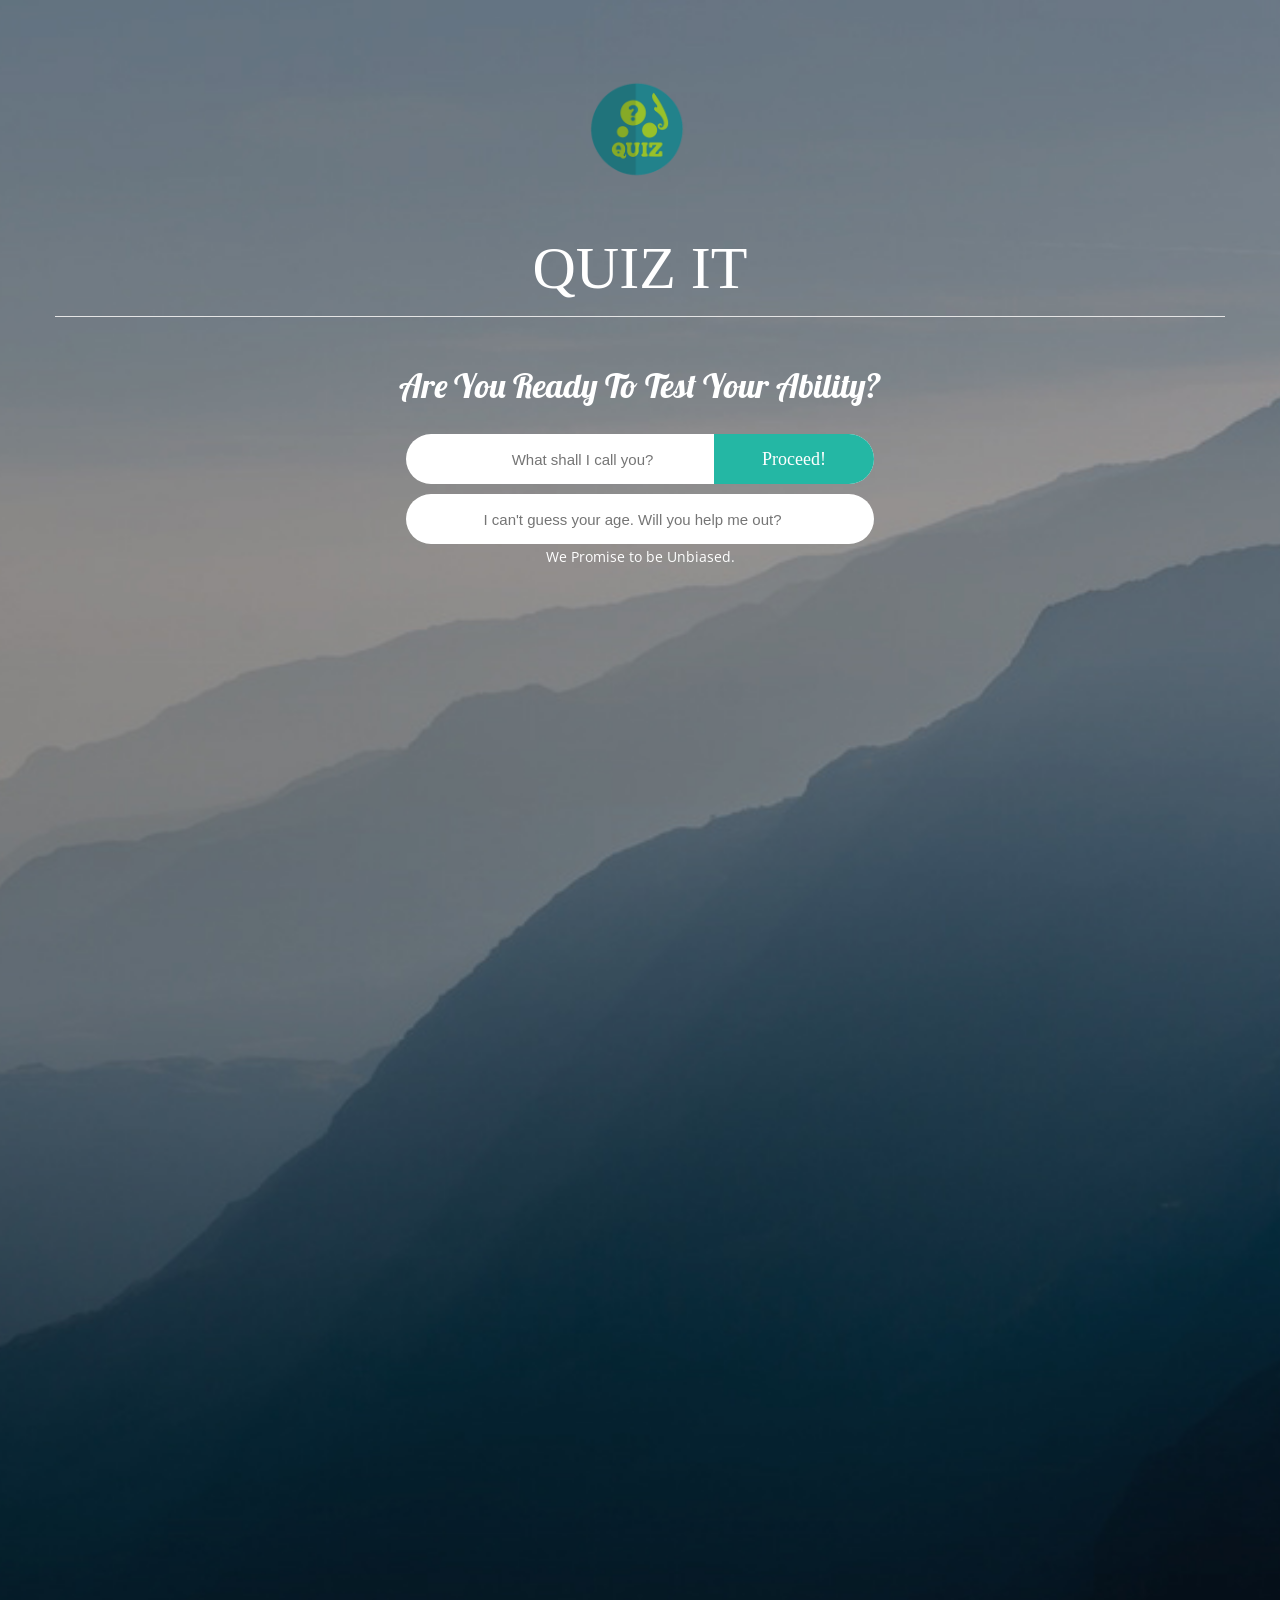
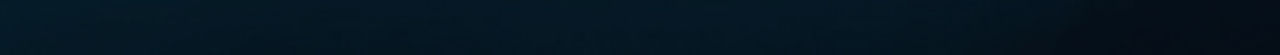
<file: index.html>
<!DOCTYPE html>
<html lang="en">

<head>
  <meta charset="utf-8">
  <meta name="viewport" content="width=device-width, initial-scale=1">
  <title>Quiz It</title>

  <link href='https://fonts.googleapis.com/css?family=Lobster|Open+Sans:400,400italic,300italic,300|Raleway:300,400,600' rel='stylesheet' type='text/css'>
  <link rel="stylesheet" type="text/css" href="css/font-awesome.min.css">
  <link rel="stylesheet" type="text/css" href="css/bootstrap.min.css">
  <link rel="stylesheet" type="text/css" href="css/animate.css">
  <link rel="stylesheet" type="text/css" href="css/style.css">
  <style>

    input[type="number"]::placeholder {

      /* Firefox, Chrome, Opera */
      text-align: center;
    }
    input[type="text"]::placeholder {

      /* Firefox, Chrome, Opera */
      text-align: center;
    }


    </style>
</head>

<body style="margin-bottom: 80%;">
  <div class="content">
    <div class="container wow fadeInUp delay-03s">
      <div class="row">
        <div class="logo text-center">
          <img src="img/logo.png" alt="logo" width="150">
          <h1 class="modal-header fa-bold" style="font-size:60px;font-family:serif;" >QUIZ IT</h1>
        </div>


        <h2 class="subs-title text-center">Are You Ready To Test Your Ability?</h2>
        <div class="subcription-info text-center">
          <form id="submitForm" class="subscribe_form" >
            <input required="" autocomplete="off" id="name" placeholder="What shall I call you?"   style="text-align:center; padding-right: 25%;" name="name" type="text">
            <br>
            <div  align="center" style="margin-top: 10px;">
              <input required="" autocomplete="off" value="" placeholder="I can't guess your age. Will you help me out?"  style="text-align:center;" min="1" max="110" id="age" name="age" type="number">
            </div>
            <input class="subscribe" name="subscribe" value="Proceed!" type="submit" >

          </form>
          <p class="sub-p">We Promise to be Unbiased.</p>
        </div>
      </div>
    <!--</div>-->

    <!--<section id="about" class="section-padding">-->
      <!--<div class="container">-->
        <!--<div class="row">-->
          <!--<div class="col-md-12 col-sm-12 text-center">-->
            <!--<div class="about-title">-->
              <!--<h2>About Us</h2>-->
              <!--<p>We aware the smart people about their smartness.</p>-->
            <!--</div>-->
            <!--<div class="col-md-3 col-sm-6 col-xs-12 wow fadeInUp delay-02s">-->
              <!--<div class="img">-->
                <!--<i class="fa fa-refresh"></i>-->
              <!--</div>-->
              <!--<h3 class="abt-hd">Our process</h3>-->
              <!--<p>Is fluent as water </p>-->
            <!--</div>-->
            <!--<div class="col-md-3 col-sm-6 col-xs-12 wow fadeInUp delay-04s">-->
              <!--<div class="img">-->
                <!--<i class="fa fa-eye"></i>-->
              <!--</div>-->
              <!--<h3 class="abt-hd">Our Vision</h3>-->
              <!--<p>Is clear as glass</p>-->
            <!--</div>-->
            <!--<div class="col-md-3 col-sm-6 col-xs-12 wow fadeInUp delay-06s">-->
              <!--<div class="img">-->
                <!--<i class="fa fa-cogs"></i>-->
              <!--</div>-->
              <!--<h3 class="abt-hd">Our Approach</h3>-->
              <!--<p>Is simple as can be</p>-->
            <!--</div>-->
            <!--<div class="col-md-3 col-sm-6 col-xs-12 wow fadeInUp delay-08s">-->
              <!--<div class="img">-->
                <!--<i class="fa fa-dot-circle-o"></i>-->
              <!--</div>-->
              <!--<h3 class="abt-hd">Our Objective</h3>-->
              <!--<p>Is precise as geometry</p>-->
            <!--</div>-->
          <!--</div>-->
        <!--</div>-->
      <!--</div>-->
    <!--</section>-->

  <!--</div>-->

  <script src="js/jquery.min.js"></script>
  <script src="js/bootstrap.min.js"></script>
  <script src="js/jquery.countdown.min.js"></script>
  <script src="js/wow.js"></script>
  <script src="js/custom.js"></script>
  <script src="index.js"></script>

</body>

</html>
</file>
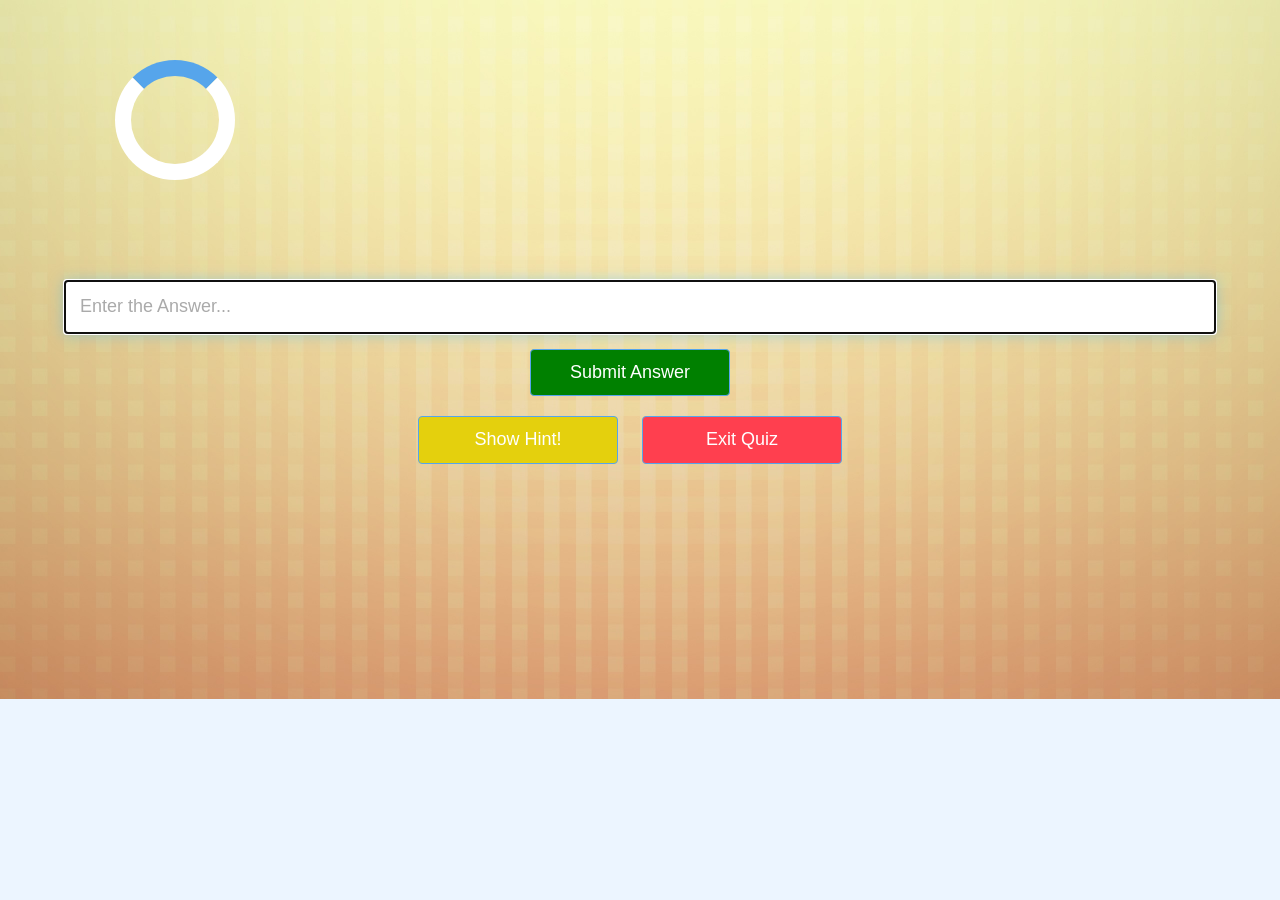
<file: adult.html>
<!DOCTYPE html>
<html lang="en">

<head>
    <script src="https://ajax.googleapis.com/ajax/libs/jquery/3.3.1/jquery.min.js"></script>
    <meta charset="utf-8">
    <meta name="viewport" content="width=device-width, initial-scale=1">
    <title>Adult</title>

    <link href='https://fonts.googleapis.com/css?family=Lobster|Open+Sans:400,400italic,300italic,300|Raleway:300,400,600' rel='stylesheet' type='text/css'>
    <link rel="stylesheet" type="text/css" href="css/font-awesome.min.css">
    <link rel="stylesheet" type="text/css" href="css/bootstrap.min.css">
    <link rel="stylesheet" type="text/css" href="css/animate.css">
    <link rel="stylesheet" type="text/css" href="css/style.css">
    <link rel="stylesheet" type="text/css" href="game2.css">
    <link rel="stylesheet" type="text/css" href="app2.css" />

    <script>
        $(document).ready(function(){
            $(this).scrollTop(10000);
        });
    </script>


    <script>
        window.fitText( document.getElementById("responsive_headline") );
    </script>

    <style>

        body  {
            background-image: url("img/adult.jpg");
            font-family: "Helvetica Neue";

        }



        }
        @font-face {
            font-family: "SketchyScript";
            src: url("fonts/Quicksand Book.otf");

        }
    </style>
</head>

<body style="padding-bottom: 225px;padding-top: 10px; ">
<div class="content">
    <div class="container wow fadeInUp delay-03s">

        <div class="row">




            <section id="about" class="section-padding" style="padding-top: 0px;">
                <div class="container">
                    <div class="row">
                        <div id="loader" ></div>
                        <div id="game" class="hidden">
                            <div id="hud" style="text-align: center;">
                                <div id="hud-item" class="col-md-3 col-sm-6 col-xs-12  wow fadeInUp delay-02s"  >
                                    <p id="progressText" class="hud-prefix" style="font-family: 'SketchyScript'; align-items: center;  color: #080808; font-size: 200%;">
                                        Question
                                    </p>
                                    <div>
                                        <div id="progressBar" style="display: inline-flex; margin-top: 5%;" >
                                            <div id="progressBarFull"></div>
                                        </div>
                                    </div>

                                </div>
                                <div id="hud-item2" class="col-md-3 col-sm-6 col-xs-12 wow fadeInUp delay-02s">

                                </div>
                                <div id="hud-item4" class="col-md-3 col-sm-6 col-xs-12 wow fadeInUp delay-02s">

                                </div>
                                <div id=
                                             <div id="hud-item3" class="col-md-3 col-sm-6 col-xs-12 wow fadeInUp delay-02s">
                                    <p class="hud-prefix" style="font-family: 'SketchyScript'; color: #080808;  font-size: 200%;">
                                        Score
                                    </p>
                                    <h1 class="hud-main-text" id="score" style="font-family: 'SketchyScript';  margin-top: 6%; font-size: 300%; color: #080808;">
                                        0
                                    </h1>
                                </div>
                            </div>
                        </div>
                    </div>
                </div>
            </section>
        </div>
    </div>
    <div >
        <div >
            <h2 id="question" style="font-family: 'SketchyScript'; width: 100%;text-align: center; color: #080808; font-size: 2em; word-spacing: 0.3em;"></h2>


            <div class="justify-center" id ="ques" >
                <form id="form" >
                    <input type="text" required autocomplete="off" style="margin-left: 50px; margin-right: 50px;" class="choice-container" id="textField"  autofocus placeholder="Enter the Answer...">
                    <div align="center">
                        <button style="background-color: green; color: white" type="submit" class="btn">Submit Answer</button>
                    </div>
                </form>
                <div align="center" aria-expanded="false">
                    <button id="myCollapsible" style="background-color: #e4d00d; color: white;" ; class="btn" data-toggle="collapse" data-target="#options">Show Hint!</button>
                    <button onclick="bye()" style="background-color: #ff3f4f; color: white;" class="btn" >Exit Quiz</button>
                </div>


                <div class="collapse" style="margin-left:5%; width: 90%;" id="options" >
                    <div class="choice-container" style="display: flex; width: 100%;">
                        <p class="choice-prefix" >A</p>
                        <p class="choice-text" id="boolean_one" style="pointer-events: none" data-number="1"></p>
                        <!--Cusotm attribute data-number-->
                    </div>
                    <div class="choice-container" style="display: flex; width: 100%;">
                        <p class="choice-prefix">B</p>
                        <p class="choice-text" id="boolean_two" style="pointer-events: none" data-number="2"></p>
                    </div>
                    <div class="choice-container" id="extra1" style="width: 100%;">
                        <p class="choice-prefix">C</p>
                        <p class="choice-text" style="pointer-events: none"data-number="3"></p>
                    </div>
                    <div class="choice-container" id="extra2" style="width: 100%;">
                        <p class="choice-prefix">D</p>
                        <p class="choice-text"  data-number="4"></p>
                    </div>
                </div>

            </div>
        </div>

    </div>
</div>

<script src="js/jquery.min.js"></script>
<script src="js/bootstrap.min.js"></script>
<script src="js/jquery.countdown.min.js"></script>
<script src="js/wow.js"></script>
<script src="js/custom.js"></script>
<script src="game.js"></script>


</body>

</html>
</file>
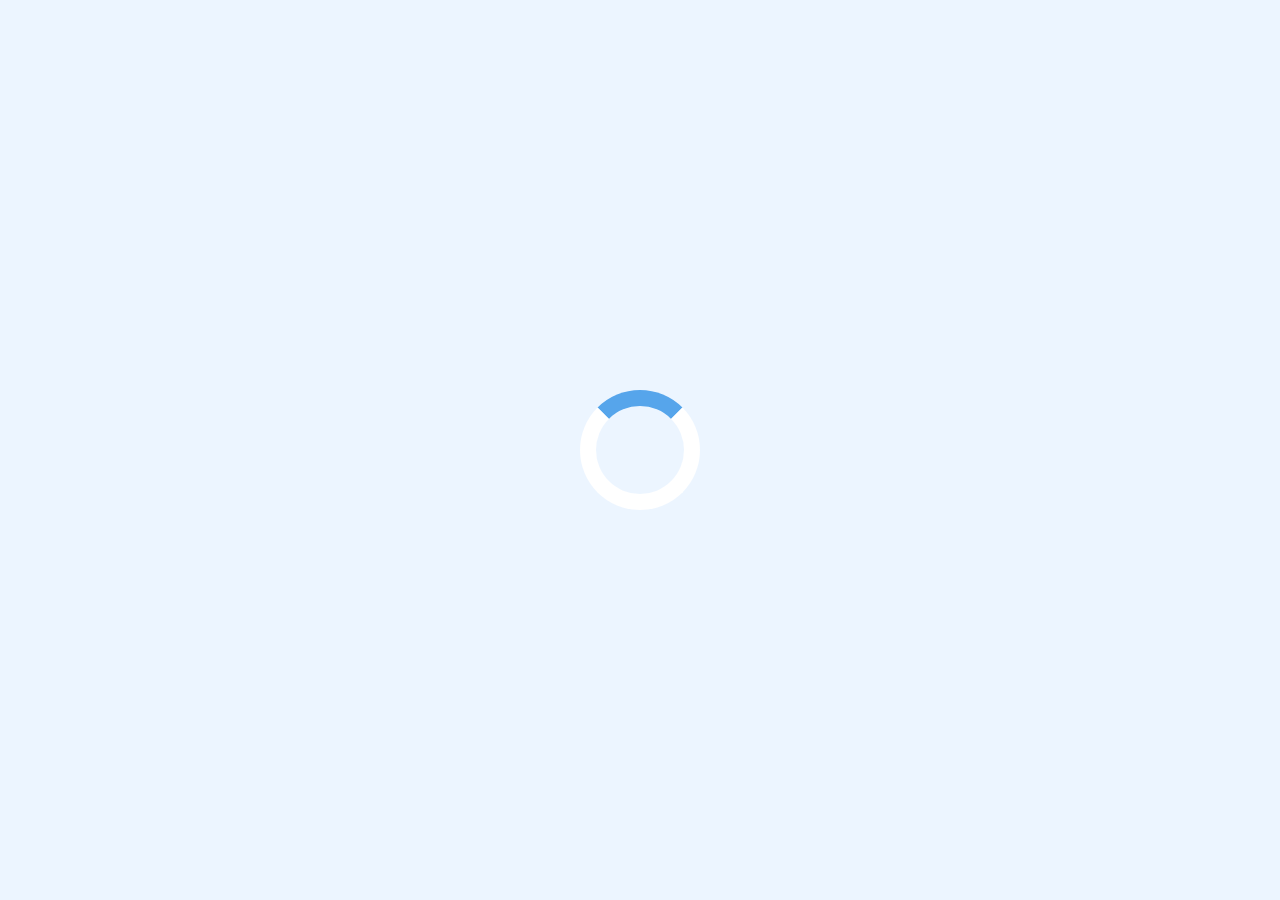
<file: adultStatic.html>
<!DOCTYPE html>
<html lang="en">

<head>
    <meta charset="UTF-8">
    <title>ADULT</title>
    <link rel="stylesheet" href="app.css" />
    <link rel="stylesheet" href="game.css" />


</head>
<body>
<div class="container">
    <div id="loader"></div>
    <div id="game" class="justify-center flex-column hidden">
        <div id="hud">
            <div id="hud-item">
                <p id="progressText" class="hud-prefix">
                    Question
                </p>
                <div id="progressBar">
                    <div id="progressBarFull"></div>
                </div>
            </div>
            <div id="hud-item">
                <p class="hud-prefix">
                    Score
                </p>
                <h1 class="hud-main-text" id="score">
                    0
                </h1>
            </div>
        </div>
        <h2 id="question"></h2>
            <div class="justify-center" >
                <form id="form" >
                <input type="text" class="choice-container" id="textField">
                <input type="submit" class="btn" >
                </form>
                <button class="collapsible">Show Hint!</button>
                <div class="content">
                    <div class="choice-container">
                        <p class="choice-prefix">A</p>
                        <p class="choice-text" style="pointer-events: none" data-number="1"></p>
                        <!--Cusotm attribute data-number-->
                    </div>
                    <div class="choice-container" >
                        <p class="choice-prefix">B</p>
                        <p class="choice-text" style="pointer-events: none" data-number="2"></p>
                    </div>
                    <div class="choice-container" id="extra1">
                        <p class="choice-prefix">C</p>
                        <p class="choice-text" style="pointer-events: none"data-number="3"></p>
                    </div>
                    <div class="choice-container" id="extra2">
                        <p class="choice-prefix">D</p>
                        <p class="choice-text" style="pointer-events: none" data-number="4"></p>
                    </div>
                </div>

            </div>


    </div>
</div>
<script src="game.js"></script>
</body>
</html>
</file>
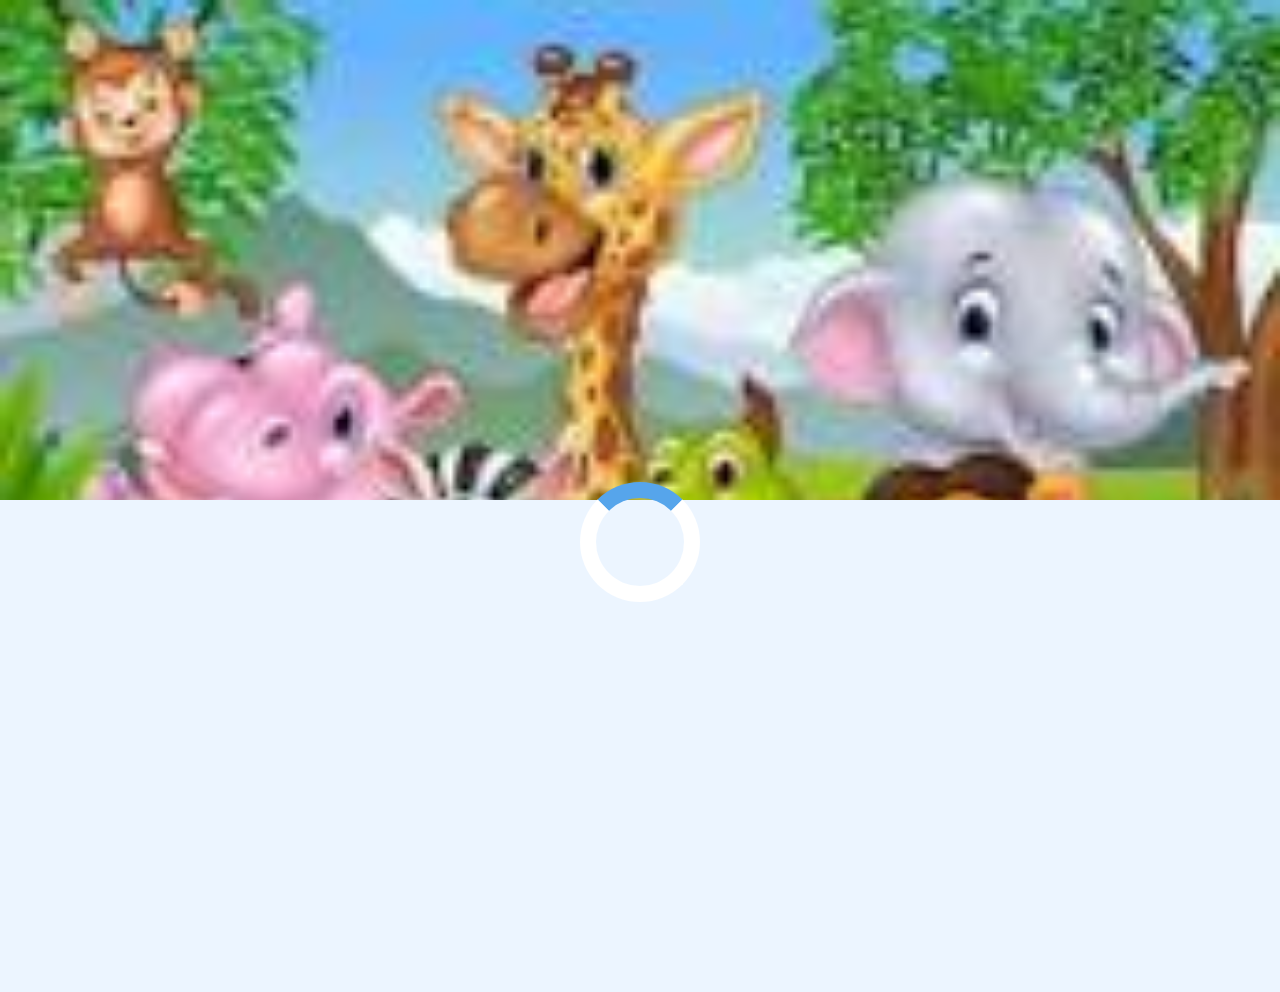
<file: Child.html>
<!DOCTYPE html>
<html lang="en" xmlns:background-image="http://java.sun.com/JSP/Page">
<head>
    <meta charset="UTF-8">
    <title>CHILD</title>
    <link rel="stylesheet" href="app.css" />
    <link rel="stylesheet" href="game.css" />
    <embed name="lostmojo" src="http://www.youtuberepeater.com/watch?v=GhoXmUgMQnI&name=Be+Still+Acoustic+Hillsong+Worship" width="150" height="90" loop="false" autostart="false">
<style>
    body  {
        background-image: url("cartoon.jpg");
        height: 500px;

        background-repeat: no-repeat;
        background-size: cover;
        position: relative;

    }

    </style>
</head>
<body >
<div class="container">
    <div id="loader"></div>
    <div id="game" class="justify-center flex-column hidden">
        <div id="hud">
            <div id="hud-item">
                <p id="progressText" class="hud-prefix">
                    Question
                </p>
                <div id="progressBar">
                    <div id="progressBarFull"></div>
                </div>
            </div>
            <div id="hud-item">
                <p class="hud-prefix">
                    Score
                </p>
                <h1 class="hud-main-text" id="score">
                    0
                </h1>
            </div>
        </div>
        <h2 id="question"></h2>
        <div class="choice-container">
            <p class="choice-prefix">A</p>
            <p class="choice-text" data-number="1" id="boolean_one"></p>
            <!--Cusotm attribute data-number-->
        </div>
        <div class="choice-container">
            <p class="choice-prefix">B</p>
            <p class="choice-text" data-number="2" id="boolean_two"></p>
        </div>
        <div class="choice-container" id="extra1">
            <p class="choice-prefix">C</p>
            <p class="choice-text" data-number="3"></p>
        </div>
        <div class="choice-container" id="extra2">
            <p class="choice-prefix">D</p>
            <p class="choice-text" data-number="4"></p>
        </div>

    </div>
</div>
<script src="game.js"></script>
</body>
</html>
</file>
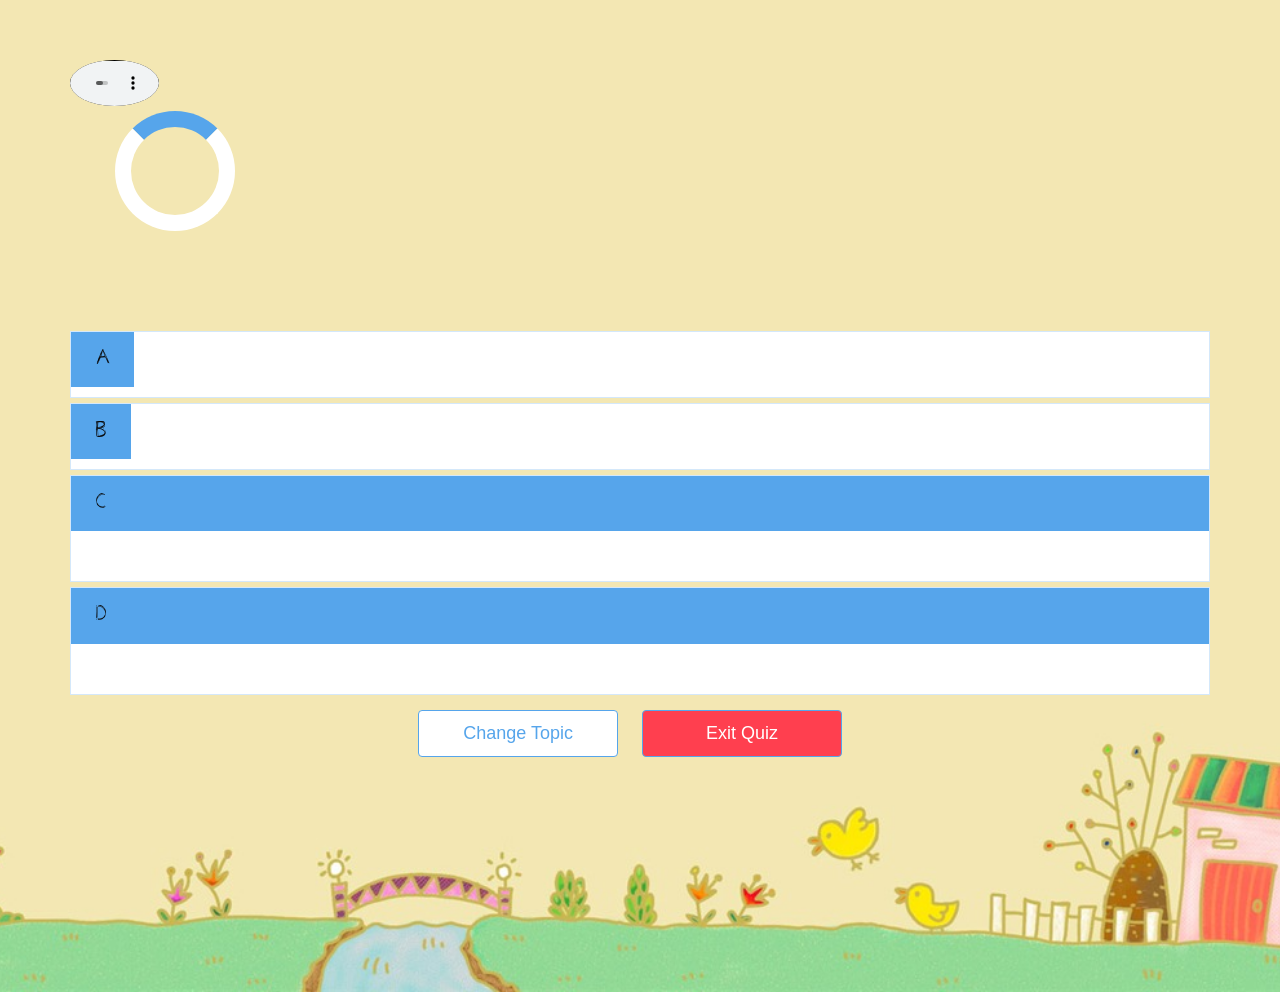
<file: child.html>
<!DOCTYPE html>
<html lang="en">

<head>
    <meta charset="utf-8">
    <meta name="viewport" content="width=device-width, initial-scale=1">
    <title>Child</title>
    <script src="https://ajax.googleapis.com/ajax/libs/jquery/3.3.1/jquery.min.js"></script>
    <link href='https://fonts.googleapis.com/css?family=Lobster|Open+Sans:400,400italic,300italic,300|Raleway:300,400,600' rel='stylesheet' type='text/css'>
    <link rel="stylesheet" type="text/css" href="css/font-awesome.min.css">
    <link rel="stylesheet" type="text/css" href="css/bootstrap.min.css">
    <link rel="stylesheet" type="text/css" href="css/animate.css">
    <link rel="stylesheet" type="text/css" href="css/style.css">
    <link rel="stylesheet" type="text/css" href="game2.css">
    <link rel="stylesheet" type="text/css" href="app2.css">


    <script>
        $(document).ready(function(){
            $(this).scrollTop(10000);
        });
    </script>
    <script>
        window.fitText( document.getElementById("responsive_headline") );
    </script>


    <style>

        body  {
            background-image: url("img/plane_cartoon.jpg");
            font-family: "Helvetica Neue";
            -webkit-background-size: cover;
            -moz-background-size: cover;
            -o-background-size: cover;
            background-size: cover;



        }
        @font-face {
            font-family: "SketchyScript";
            src: url("fonts/the unseen.ttf");

        }
    </style>
</head>

<body style="padding-bottom: 225px;padding-top: 10px; ">
<div class="content">
    <div class="container wow fadeInUp delay-03s">
        <h4 style="margin: 0px; ">
            <embed  name="lostmojo" src="img/bensound-buddy.mp3" width="89"  height="46" loop="true" style="  border-radius: 50%;" autostart="true">

        </h4>
        <div class="row">




            <section id="about" class="section-padding" style="padding-top: 0px;">
                <div class="container">
                    <div class="row">
                        <div id="loader" ></div>
                        <div id="game" class="hidden">
                            <div id="hud" style="text-align: center;">
                                <div id="hud-item" class="col-md-3 col-sm-6 col-xs-12  wow fadeInUp delay-02s"  >
                                    <p id="progressText" class="hud-prefix" style="font-family: 'SketchyScript'; align-items: center;  color: #080808; font-size: 200%;">
                                        Question
                                    </p>
                                    <div>
                                        <div id="progressBar" style="display: inline-flex; margin-top: 5%%;" >
                                            <div id="progressBarFull"></div>
                                        </div>
                                    </div>

                                </div>
                                <div id="hud-item2" class="col-md-3 col-sm-6 col-xs-12 wow fadeInUp delay-02s">

                                </div>
                                <div id="hud-item4" class="col-md-3 col-sm-6 col-xs-12 wow fadeInUp delay-02s">

                                </div>
                                <div id=
                                <div id="hud-item3" class="col-md-3 col-sm-6 col-xs-12 wow fadeInUp delay-02s">
                                    <p class="hud-prefix" style="font-family: 'SketchyScript'; color: #080808;  font-size: 200%;">
                                        Score
                                    </p>
                                    <h1 class="hud-main-text" id="score" style="font-family: 'SketchyScript';  margin-top: 6%; font-size: 300%; color: #080808;">
                                        0
                                    </h1>
                                </div>
                            </div>
                        </div>
                    </div>
                </div>
            </section>
        </div>
    </div>
           <div class="container">
            <div >
                <h2 id="question" style="font-family: 'SketchyScript'; color: #080808; font-size: 2em;"></h2>
            </div>
            <div class="choice-container" style="font-size: 150%;  width: 100%; display:flex; color: #080808;">
                <p class="choice-prefix" style="font-family: 'SketchyScript'; color: #080808;">A</p>
                <p class="choice-text" data-number="1" id="boolean_one" style="font-family: 'SketchyScript'; color: #080808;"></p>
                <!--Cusotm attribute data-number-->
            </div>
            <div class="choice-container" style="font-size: 150%;  width: 100%; display:flex; color: #080808;">
                <p class="choice-prefix" style="font-family: 'SketchyScript'; color: #080808;">B</p>
                <p class="choice-text" data-number="2" id="boolean_two" style="font-family: 'SketchyScript'; color: #080808;"></p>
            </div>
            <div class="choice-container" id="extra1" style="font-size: 150%;width: 100%;">
                <p class="choice-prefix" style="font-family: 'SketchyScript' ;color: #080808;;">C</p>
                <p class="choice-text" data-number="3" style="font-family: 'SketchyScript'; width: 100%; color: #080808;"></p>
            </div>
            <div class="choice-container" id="extra2" style="font-size: 150%; width: 100%;">
                <p class="choice-prefix" style="font-family: 'SketchyScript'; color: #080808;">D</p>
                <p class="choice-text" data-number="4" style="font-family: 'SketchyScript'; color: #080808;"></p>
            </div>
           </div>
    <div align="center">

        <button onclick="changeTopic()" type="submit" class="btn">Change Topic</button>
        <button onclick="bye()" style="color: white; background-color: #ff3f4f" class="btn" >Exit Quiz</button>

    </div>
</div>

<script src="js/jquery.min.js"></script>
<script src="js/bootstrap.min.js"></script>
<script src="js/jquery.countdown.min.js"></script>
<script src="js/wow.js"></script>
<script src="js/custom.js"></script>
<script src="game.js"></script>


</body>

</html>
</file>
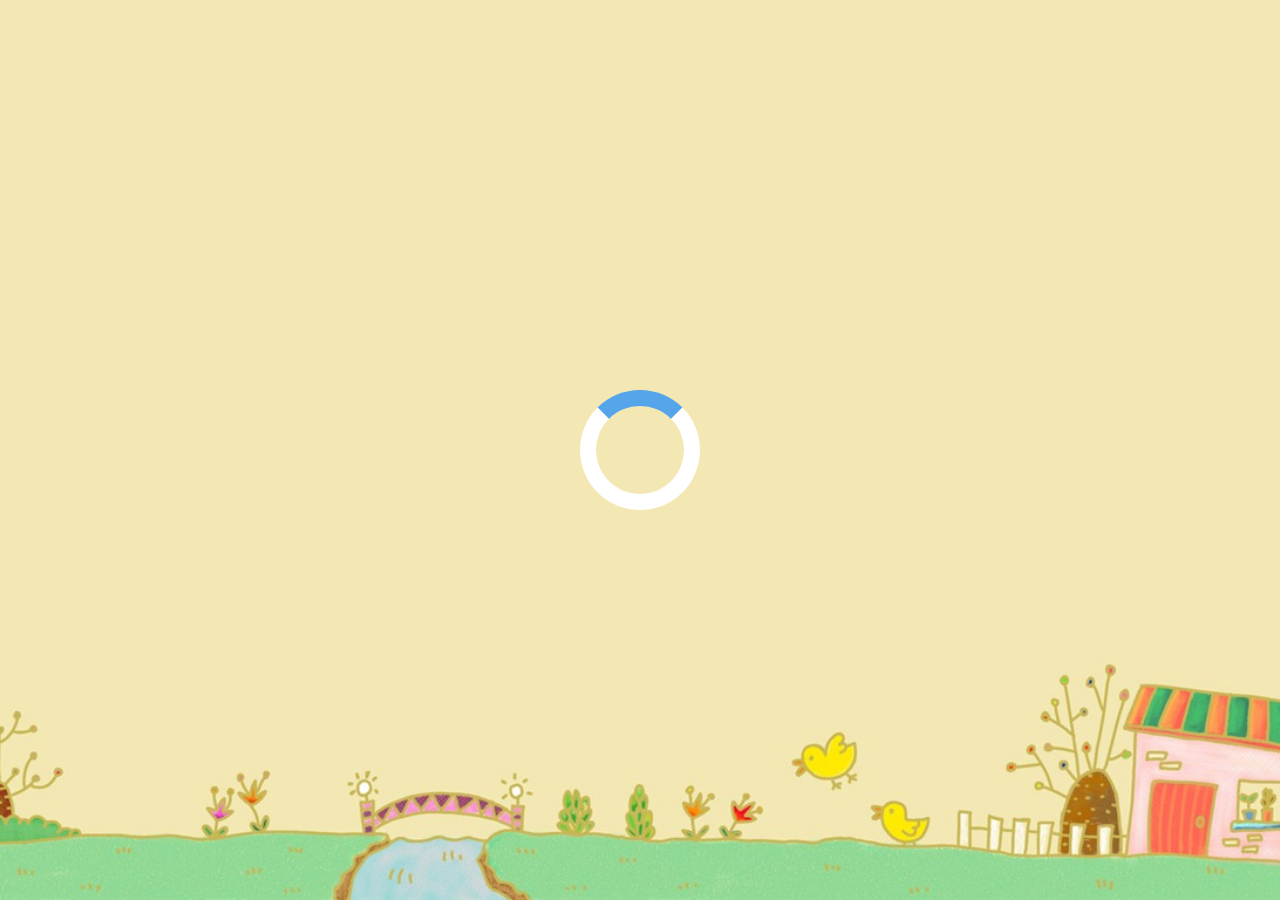
<file: childStatic.html>
<!DOCTYPE html>
<html >
<head>
    <meta charset="UTF-8">
    <meta name = "viewport" content="width=device-width, initial-scale=1.0 ">
    <title>CHILD</title>
    <link rel="stylesheet" href="app.css" />
    <link rel="stylesheet" href="game.css" />
    <link rel="stylesheet" type="text/css" href="css/style.css">

    <link rel="stylesheet" type="text/css" href="css/animate.css">
    <link rel="stylesheet" type="text/css" href="css/bootstrap.min.css">


    <style>
    body  {
        background-image: url("img/plane_cartoon.jpg");
        font-family: "Helvetica Neue";


    }


    @font-face {
        font-family: "SketchyScript";
        src: url("fonts/the unseen.ttf");

    }
    </style>
</head>
<body  >
<div class="container">
    <div id="loader" ></div>
    <div id="game" class="hidden"  >
        <div id="hud"  >
            <div id="hud-item" class="col-md-3 wow fadeInUp delay-04s">
                <p id="progressText" class="hud-prefix" style="font-family: 'SketchyScript'; color: #080808; font-size: 200%;">
                    Question
                </p>
                <div id="progressBar">
                    <div id="progressBarFull"></div>
                </div>
            </div>
            <div id="hud-item2" class="col-md-3 wow fadeInUp delay-04s">
                <p class="hud-prefix" style="font-family: 'SketchyScript'; font-size: 200%;" >
                    Music
                </p>
                <h1 >
                    <embed  name="lostmojo" src="img/bensound-buddy.mp3" width="89"  height="46" loop="true" style=" align-items:center;border-radius: 50%;" autostart="true">

                </h1>
            </div>
            <div id="hud-item3" class="col-md-3 col-sm-6 col-xs-12 wow fadeInUp delay-04s">
                <p class="hud-prefix" style="font-family: 'SketchyScript'; font-size: 200%;">
                    Score
                </p>
                <h1 class="hud-main-text" id="score" style="font-family: 'SketchyScript'; font-size: 300%; color: #080808;">
                    0
                </h1>
            </div>
        </div>
        <div >
            <h2 id="question" style="font-family: 'SketchyScript'; font-size: 400%;"></h2>
        </div>
        <div class="choice-container" style="font-size: 150%;">
            <p class="choice-prefix" style="font-family: 'SketchyScript';">A</p>
            <p class="choice-text" data-number="1" id="boolean_one" style="font-family: 'SketchyScript'; "></p>
            <!--Cusotm attribute data-number-->
        </div>
        <div class="choice-container" style="font-size: 150%;">
            <p class="choice-prefix" style="font-family: 'SketchyScript';">B</p>
            <p class="choice-text" data-number="2" id="boolean_two" style="font-family: 'SketchyScript';"></p>
        </div>
        <div class="choice-container" id="extra1" style="font-size: 150%;">
            <p class="choice-prefix" style="font-family: 'SketchyScript';">C</p>
            <p class="choice-text" data-number="3" style="font-family: 'SketchyScript';"></p>
        </div>
        <div class="choice-container" id="extra2" style="font-size: 150%;">
            <p class="choice-prefix" style="font-family: 'SketchyScript';">D</p>
            <p class="choice-text" data-number="4" style="font-family: 'SketchyScript';"></p>
        </div>

    </div>
</div>
<script src="game.js"></script>
<script src="js/jquery.min.js"></script>
<script src="js/bootstrap.min.js"></script>
<script src="js/jquery.countdown.min.js"></script>
<script src="js/wow.js"></script>
<script src="js/custom.js"></script>
<script src="index.js"></script>
</body>
</html>
</file>
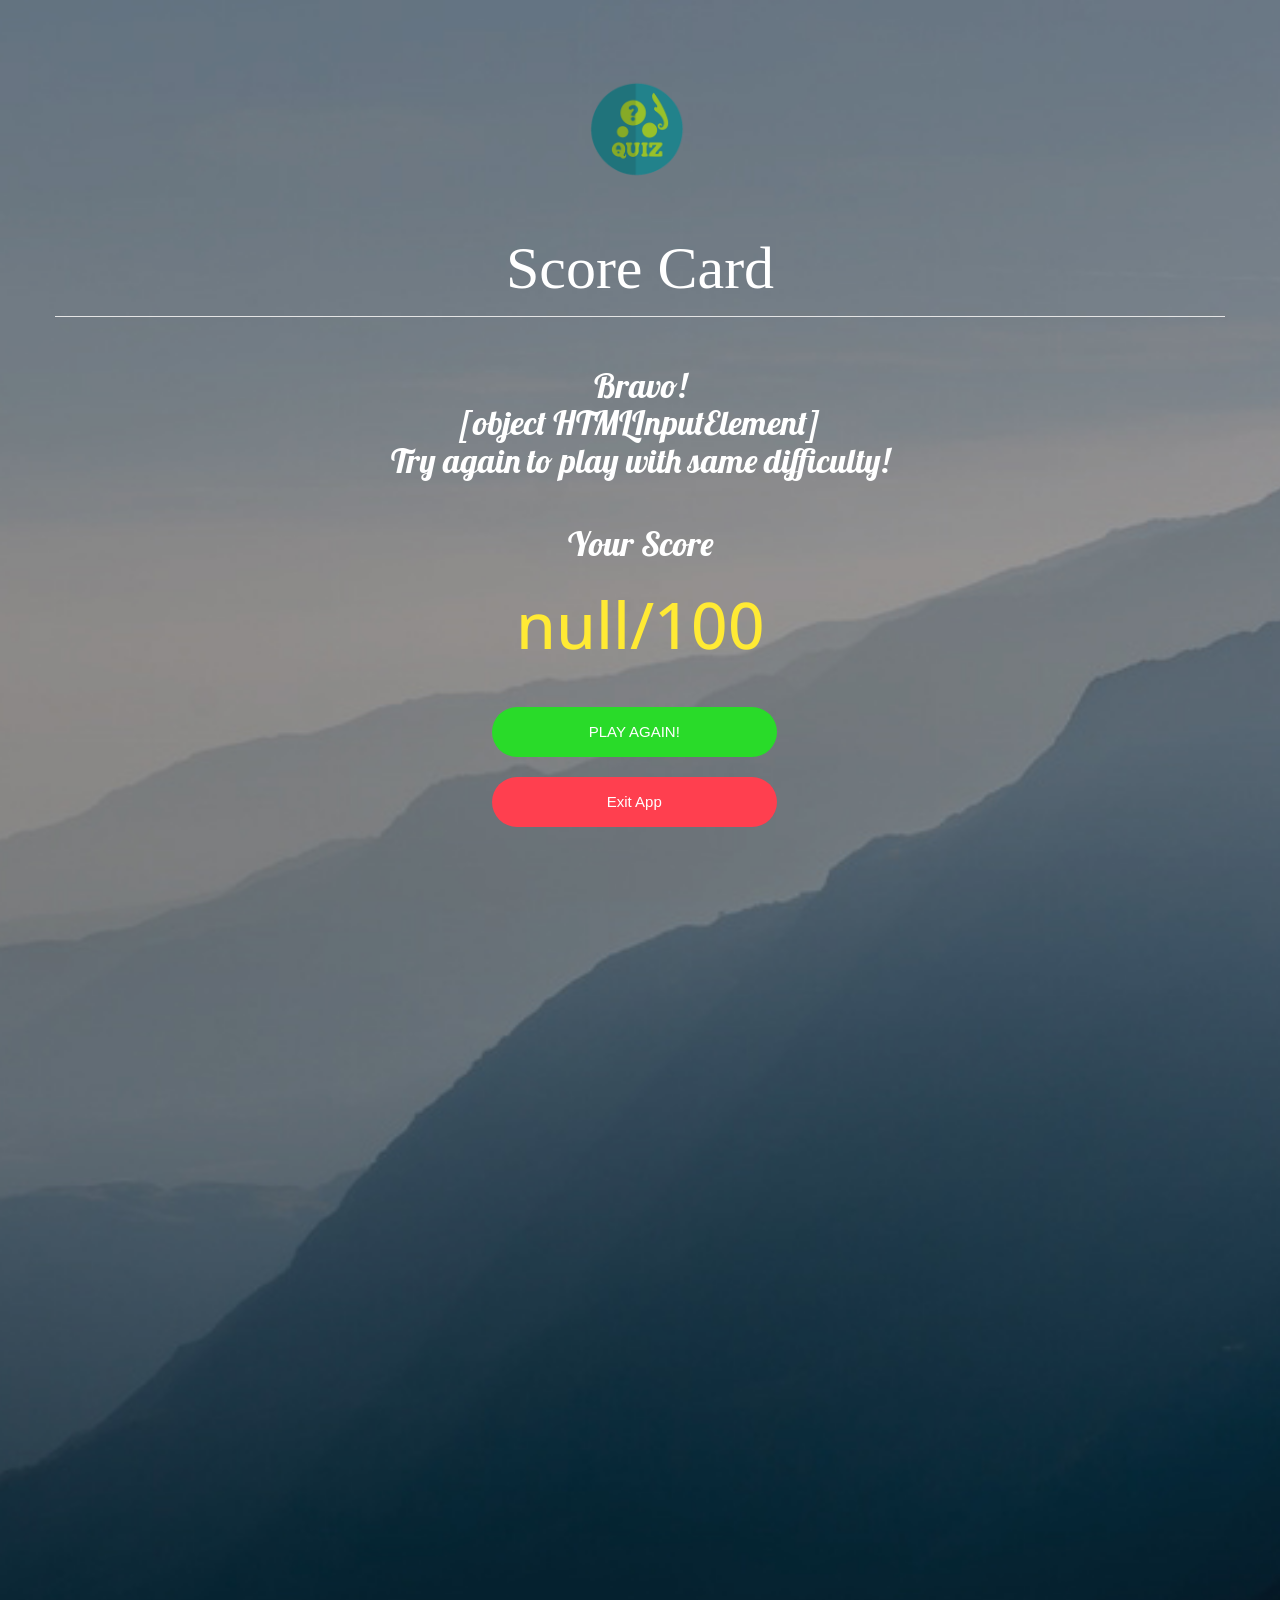
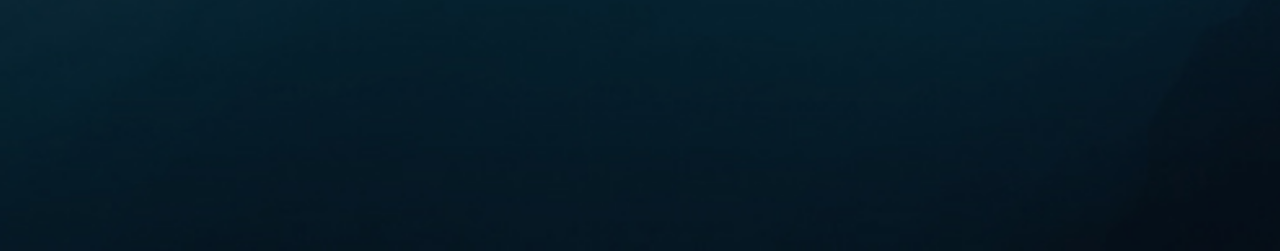
<file: end.html>
<!DOCTYPE html>
<html lang="en">

<head>
  <meta charset="utf-8">
  <meta name="viewport" content="width=device-width, initial-scale=1">
  <title>Score Card</title>

  <link href='https://fonts.googleapis.com/css?family=Lobster|Open+Sans:400,400italic,300italic,300|Raleway:300,400,600' rel='stylesheet' type='text/css'>
  <link rel="stylesheet" type="text/css" href="css/font-awesome.min.css">
  <link rel="stylesheet" type="text/css" href="css/bootstrap.min.css">
  <link rel="stylesheet" type="text/css" href="css/animate.css">
  <link rel="stylesheet" type="text/css" href="css/style.css">

  <style>
    input[type="number"]::placeholder {

      /* Firefox, Chrome, Opera */
      text-align: center;
    }
    input[type="text"]::placeholder {

      /* Firefox, Chrome, Opera */
      text-align: center;
    }
  </style>

</head>

<body onLoad="checkBeforeLoad()"; STYLE="margin-bottom: 80%;">
<div class="content">
  <div class="container wow fadeInUp delay-03s">
    <div class="row">
      <div class="logo text-center">
        <img src="img/logo.png" alt="logo" width="150">
        <h1 class="modal-header fa-bold" style="font-size:60px;font-family:serif;" >Score Card</h1>
      </div>


      <h2 class="subs-title text-center" id="userWonText"></h2>
      <h2 class="subs-title text-center" style="padding-top: 0.5%; padding-bottom: 0.5%;">Your Score</h2>

    </div>
  </div>


  <div class="container" >

    <h1 style="text-align: center; font-size:5vw; color: #ffea34; padding-top: 0.5%; margin-top: 0.5%;  " id="finalScore"></h1>

    <form class="subscribe_form" style="width: 25%;  margin-left: 37%;" id="form" name="drop_list">

      <br>

      <input type="button" onclick="location.href='topic.html'" value="PLAY AGAIN!" style="margin-top:7%; color: white; background-color: #29db29" name="submitButton" id="restartButton" >
      <input class="btn" type="button" id="exit" onclick="bye()" style="margin-top:7%; color: white; background-color: #ff3f4f" value="Exit App">
    </form>

  </div>
</div>

<script src="js/jquery.min.js"></script>
<script src="js/bootstrap.min.js"></script>
<script src="js/jquery.countdown.min.js"></script>
<script src="js/wow.js"></script>
<script src="js/custom.js"></script>

<script src="end.js">  </script>
</body>

</html>
</file>
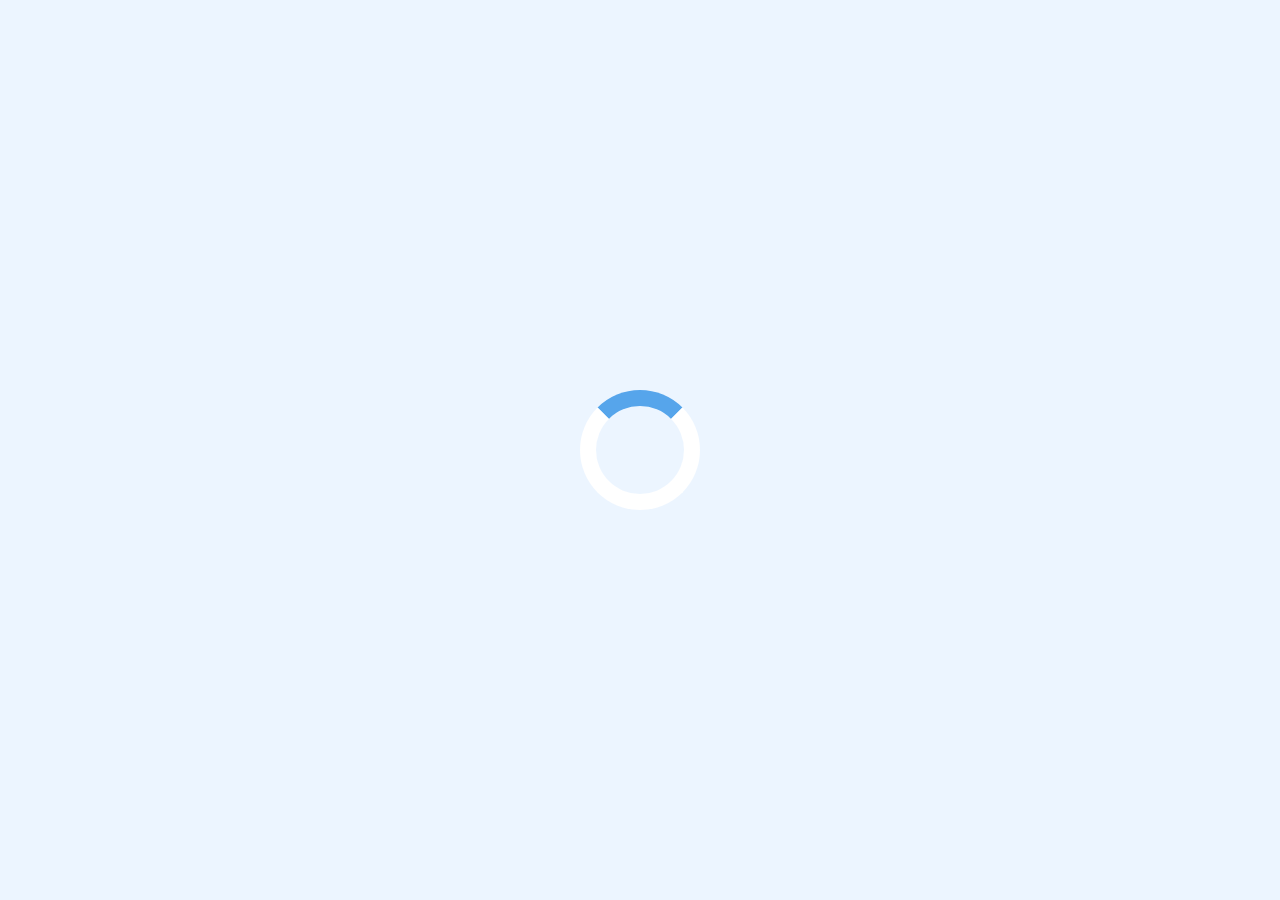
<file: game.html>
<!DOCTYPE html>
<html lang="en">
  <head>
    <meta charset="UTF-8" />
    <meta name="viewport" content="width=device-width, initial-scale=1.0" />
    <meta http-equiv="X-UA-Compatible" content="ie=edge" />
    <title>Quick Quiz - Play</title>
    <link rel="stylesheet" href="app.css" />
    <link rel="stylesheet" href="game.css" />
  </head>
  <body>
    <div class="container">
      <div id="loader"></div>
      <div id="game" class="justify-center flex-column hidden">
        <div id="hud">
          <div id="hud-item">
            <p id="progressText" class="hud-prefix">
              Question
            </p>
            <div id="progressBar">
              <div id="progressBarFull"></div>
            </div>
          </div>
          <div id="hud-item">
            <p class="hud-prefix">
              Score
            </p>
            <h1 class="hud-main-text" id="score">
              0
            </h1>
          </div>
        </div>
        <h2 id="question"></h2>
        <div class="choice-container">
          <p class="choice-prefix">A</p>
          <p class="choice-text" data-number="1"></p>
        </div>
        <div class="choice-container">
          <p class="choice-prefix">B</p>
          <p class="choice-text" data-number="2"></p>
        </div>
        <div class="choice-container">
          <p class="choice-prefix">C</p>
          <p class="choice-text" data-number="3"></p>
        </div>
        <div class="choice-container">
          <p class="choice-prefix">D</p>
          <p class="choice-text" data-number="4"></p>
        </div>
      </div>
    </div>
    <script src="game.js"></script>
  </body>
</html>
</file>
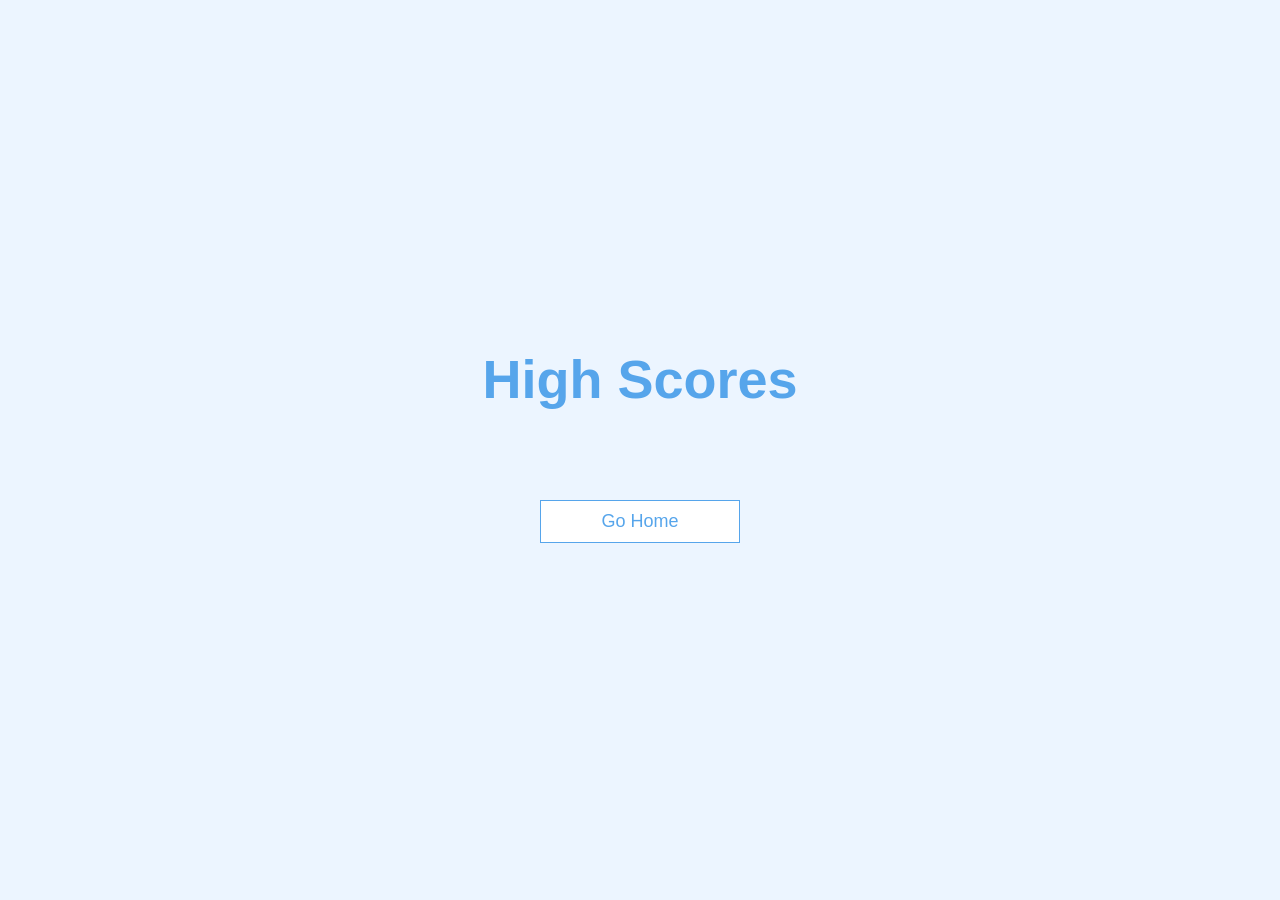
<file: highscores.html>
<!DOCTYPE html>
<html lang="en">
  <head>
    <meta charset="UTF-8" />
    <meta name="viewport" content="width=device-width, initial-scale=1.0" />
    <meta http-equiv="X-UA-Compatible" content="ie=edge" />
    <title>High Scores</title>
    <link rel="stylesheet" href="app.css" />
    <link rel="stylesheet" href="highscores.css" />
  </head>
  <body>
    <div class="container">
      <div id="highScores" class="flex-center flex-column">
        <h1 id="finalScore">High Scores</h1>
        <ul id="highScoresList"></ul>
        <a class="btn" href="/">Go Home</a>
      </div>
    </div>
    <script src="highscores.js"></script>
  </body>
</html>
</file>
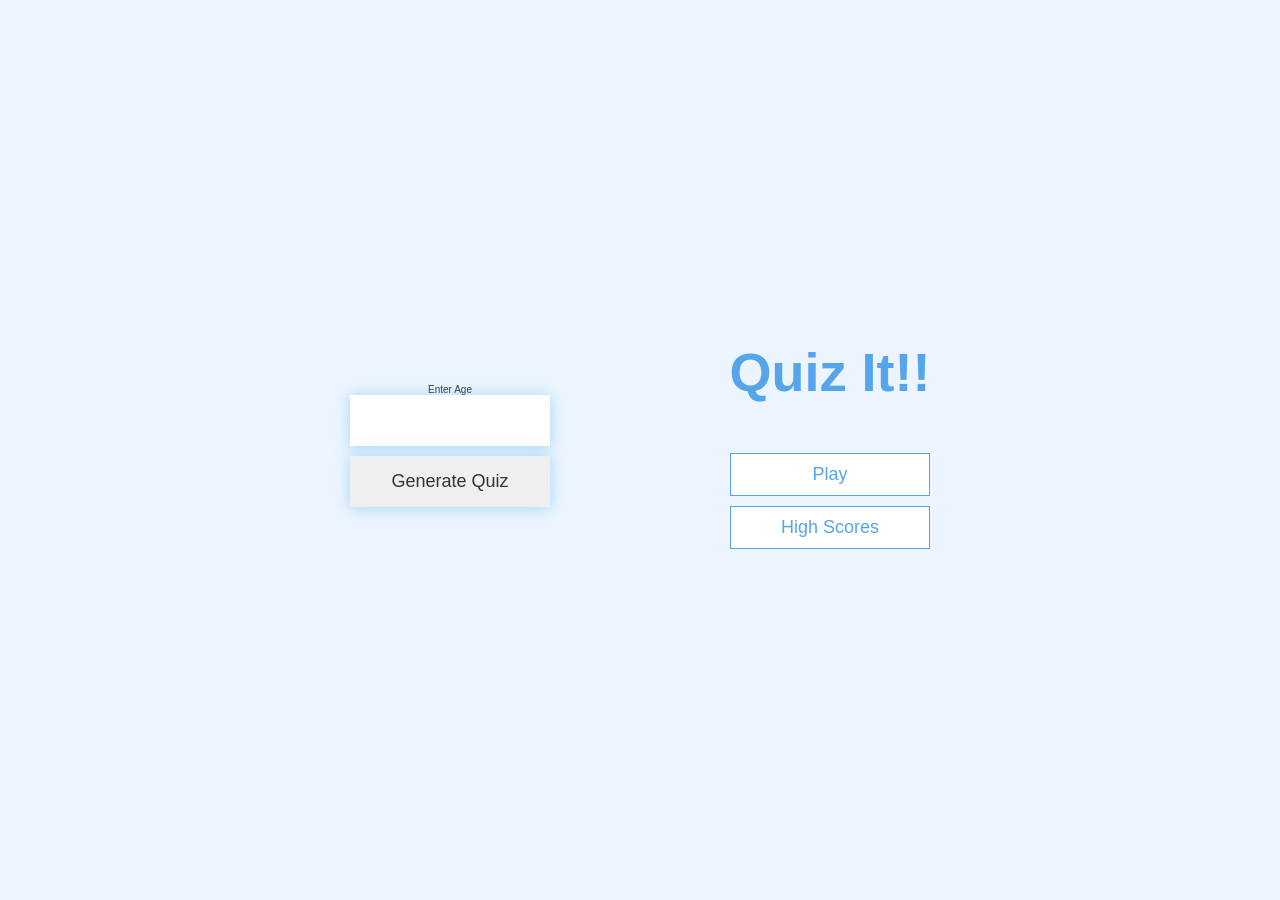
<file: index_old.html>
<!DOCTYPE html>
<html lang="en">
  <head>
    <meta charset="UTF-8" />
    <meta name="viewport" content="width=device-width, initial-scale=1.0" />
    <meta http-equiv="X-UA-Compatible" content="ie=edge" />
    <title>Quick Quiz</title>
    <link rel="stylesheet" href="app.css" />
  </head>
  <body>
    <div class="container">
      <div>
        <form id='form'>
            <label >Enter Age</label>
            <input type="number" name="Age" id="ageNumber">
            <input type="submit" id="button" value="Generate Quiz">
          </form>
    </div>
      <div id="home" class="flex-center flex-column">
        <h1>Quiz It!!</h1>
        <a class="btn" href="/game.html">Play</a>
        <a class="btn" href="/highscores.html">High Scores</a>
        
      </div>
      
      
    </div>
  </body>
  <script src="index.js"></script>
</html>
</file>
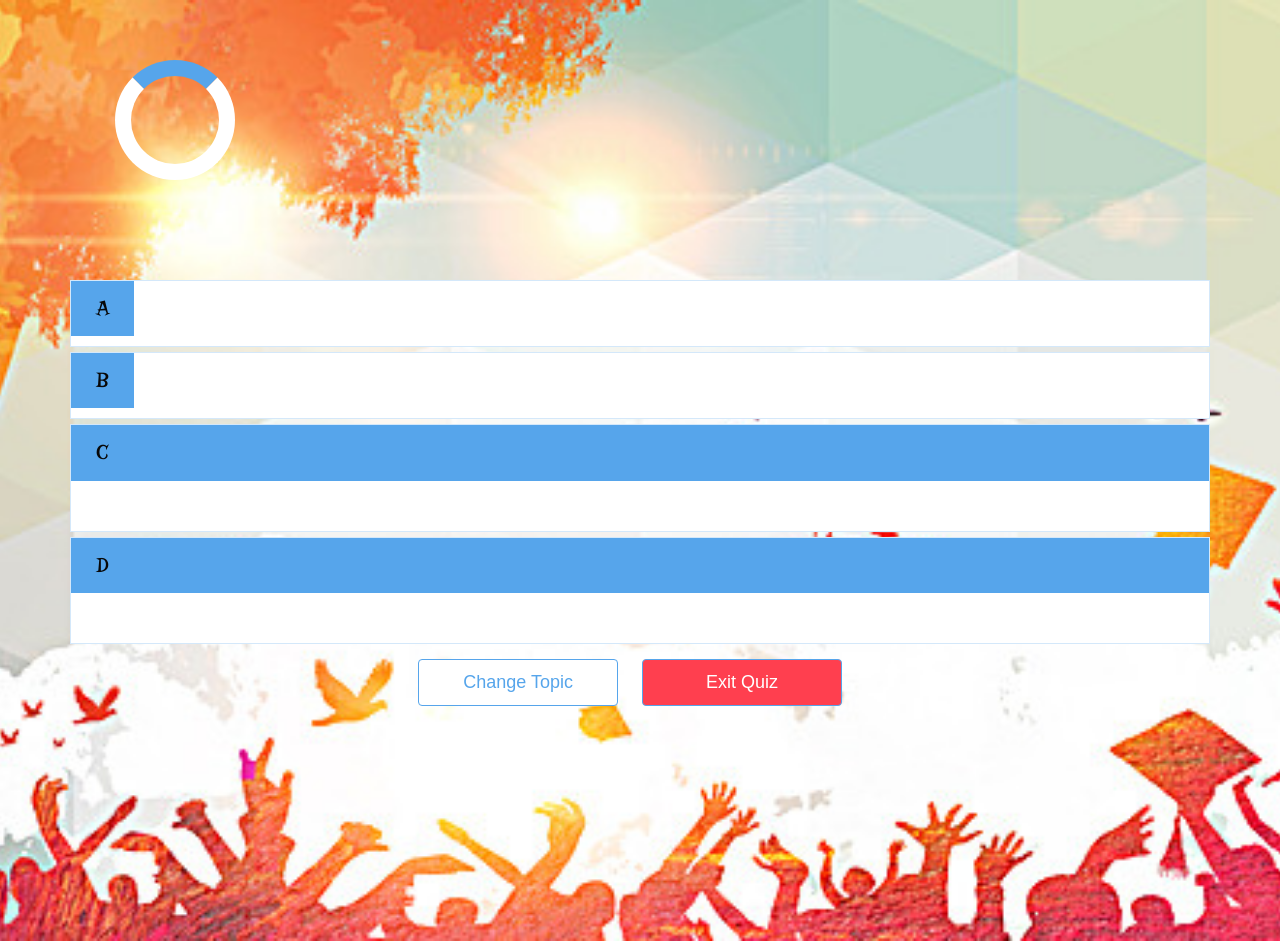
<file: teen.html>
<!DOCTYPE html>
<html lang="en">

<head>
    <meta charset="utf-8">
    <meta name="viewport" content="width=device-width, initial-scale=1">
    <title>Teen</title>
    <script src="https://ajax.googleapis.com/ajax/libs/jquery/3.3.1/jquery.min.js"></script>
    <link href='https://fonts.googleapis.com/css?family=Lobster|Open+Sans:400,400italic,300italic,300|Raleway:300,400,600' rel='stylesheet' type='text/css'>
    <link rel="stylesheet" type="text/css" href="css/font-awesome.min.css">
    <link rel="stylesheet" type="text/css" href="css/bootstrap.min.css">
    <link rel="stylesheet" type="text/css" href="css/animate.css">
    <link rel="stylesheet" type="text/css" href="css/style.css">
    <link rel="stylesheet" type="text/css" href="game2.css">
    <link rel="stylesheet" type="text/css" href="app2.css">


    <script>
        window.fitText( document.getElementById("responsive_headline") );
    </script>




    <style>

        body  {
            background-image: url("img/teen1.jpg");
            font-family: "Helvetica Neue";



        }
        @font-face {
            font-family: "SketchyScript";
            src: url("fonts/Risque-Regular.ttf");

        }
    </style>
</head>

<body style="padding-bottom: 225px;padding-top: 10px; ">
<div class="content">
    <div class="container wow fadeInUp delay-03s">

        <div class="row">




            <section id="about" class="section-padding" style="padding-top: 0px;">
                <div class="container">
                    <div class="row">
                        <div id="loader" ></div>
                        <div id="game" class="hidden">
                            <div id="hud" style="text-align: center;">
                                <div id="hud-item" class="col-md-3 col-sm-6 col-xs-12  wow fadeInUp delay-02s"  >
                                    <p id="progressText" class="hud-prefix" style="font-family: 'SketchyScript'; align-items: center;  color: black; font-size: 2em;">
                                        Question
                                    </p>
                                    <div>
                                        <div id="progressBar" style="display: inline-flex; margin-top: 5%;" >
                                            <div id="progressBarFull"></div>
                                        </div>
                                    </div>

                                </div>
                                <div id="hud-item2" class="col-md-3 col-sm-6 col-xs-12 wow fadeInUp delay-02s">

                                </div>
                                <div id="hud-item4" class="col-md-3 col-sm-6 col-xs-12 wow fadeInUp delay-02s">

                                </div>
                                <div id=
                                             <div id="hud-item3" class="col-md-3 col-sm-6 col-xs-12 wow fadeInUp delay-02s">
                                    <p class="hud-prefix" style="font-family: 'SketchyScript'; color: black;  font-size: 200%;">
                                        Score
                                    </p>
                                    <h1 class="hud-main-text" id="score" style="font-family: 'SketchyScript';  margin-top: 6%; font-size: 300%; color: #080808;">
                                        0
                                    </h1>
                                </div>
                            </div>
                        </div>
                    </div>
                </div>
            </section>
        </div>
    </div>
    <div class="container">
        <div >
            <h2 id="question" style="font-family: 'SketchyScript'; color: #080808; font-size: 3em; word-spacing: 0.3em;"></h2>
        </div>
        <div class="choice-container" style="font-size: 150%;  display:flex; width: 100% ;">
            <p class="choice-prefix" style="font-family: 'SketchyScript'; color: #080808;">A</p>
            <p class="choice-text" data-number="1" id="boolean_one" style="font-family: 'SketchyScript';; word-spacing: 0.3em; color: #080808;"></p>
            <!--Cusotm attribute data-number-->
        </div>
        <div class="choice-container" style="font-size: 150%; display: flex; width: 100% ;">
            <p class="choice-prefix" style="font-family: 'SketchyScript'; color: #080808;">B</p>
            <p class="choice-text" data-number="2" id="boolean_two" style="font-family: 'SketchyScript';  word-spacing: 0.3em;color: #080808;"></p>
        </div>
        <div class="choice-container" id="extra1" style="font-size: 150%; width: 100%; ">
            <p class="choice-prefix" style="font-family: 'SketchyScript' ;color: #080808;;">C</p>
            <p class="choice-text" data-number="3" style="font-family: 'SketchyScript'; word-spacing: 0.3em;color: #080808;"></p>
        </div>
        <div class="choice-container" id="extra2" style="font-size: 150%;  width: 100%; ">
            <p class="choice-prefix" style="font-family: 'SketchyScript'; color: #080808;">D</p>
            <p class="choice-text" data-number="4" style="font-family: 'SketchyScript'; word-spacing: 0.3em; color: #080808;"></p>
        </div>
    </div>
</div>

<div align="center">

    <button onclick="changeTopic()" type="submit" class="btn">Change Topic</button>
    <button onclick="bye()" style="color: white; background-color: #ff3f4f" class="btn" >Exit Quiz</button>

</div>

<script src="js/jquery.min.js"></script>
<script src="js/bootstrap.min.js"></script>
<script src="js/jquery.countdown.min.js"></script>
<script src="js/wow.js"></script>
<script src="js/custom.js"></script>
<script src="game.js"></script>


</body>

</html>
</file>
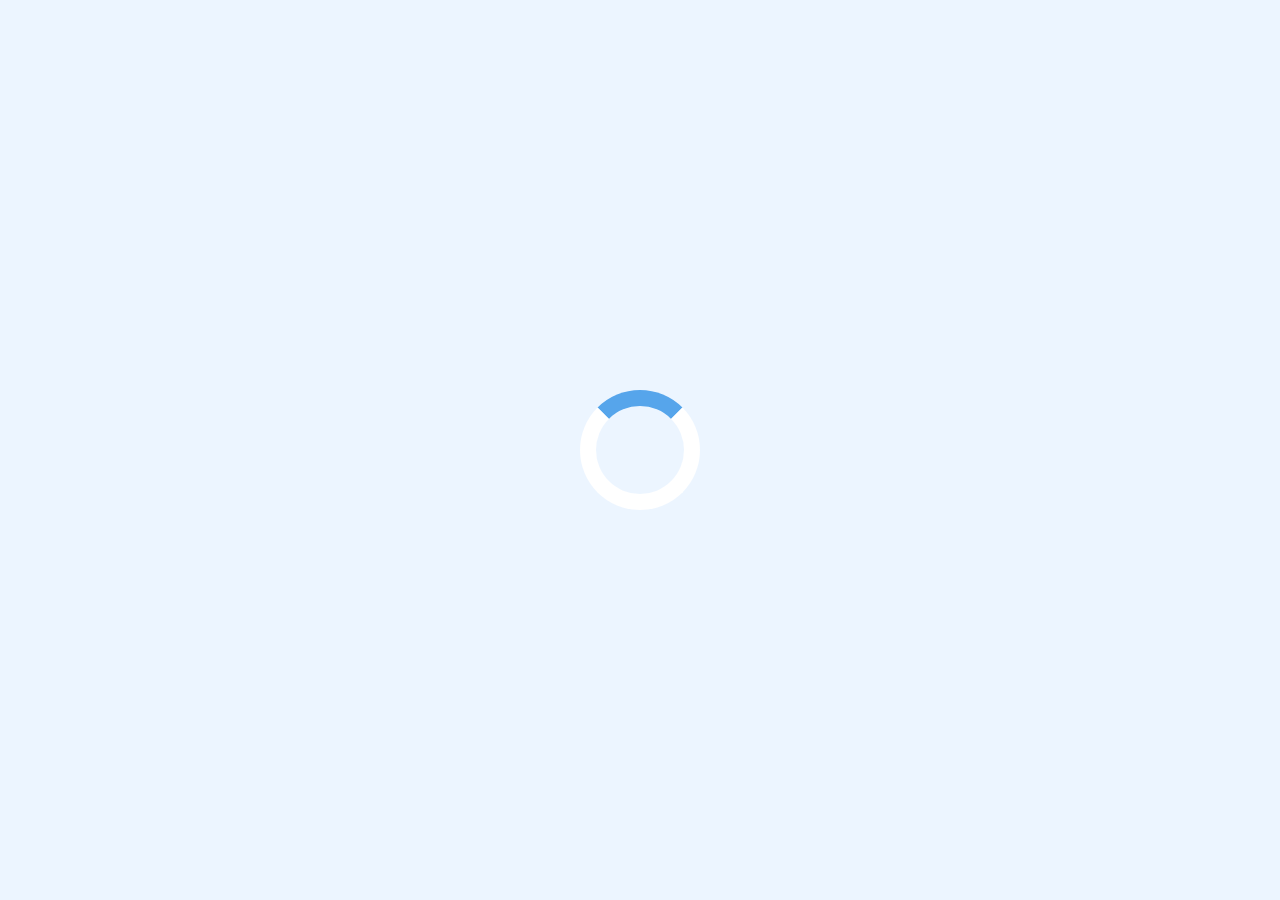
<file: teen_child.html>
<!DOCTYPE html>
<html lang="en">
<head>
    <meta charset="UTF-8">
    <title>TEEN</title>
    <link rel="stylesheet" href="app.css" />
    <link rel="stylesheet" href="game.css" />
</head>
<body>
<div class="container">
    <div id="loader"></div>
    <div id="game" class="justify-center flex-column hidden">
        <div id="hud">
            <div id="hud-item">
                <p id="progressText" class="hud-prefix">
                    Question
                </p>
                <div id="progressBar">
                    <div id="progressBarFull"></div>
                </div>
            </div>
            <div id="hud-item">
                <p class="hud-prefix">
                    Score
                </p>
                <h1 class="hud-main-text" id="score">
                    0
                </h1>
            </div>
        </div>
        <h2 id="question"></h2>
        <div class="choice-container">
            <p class="choice-prefix">A</p>
            <p class="choice-text" data-number="1" id="boolean_one"></p>
            <!--Cusotm attribute data-number-->
        </div>
        <div class="choice-container">
            <p class="choice-prefix">B</p>
            <p class="choice-text" data-number="2" id="boolean_two"></p>
        </div>
        <div class="choice-container" id="extra1">
            <p class="choice-prefix">C</p>
            <p class="choice-text" data-number="3"></p>
        </div>
        <div class="choice-container" id="extra2">
            <p class="choice-prefix">D</p>
            <p class="choice-text" data-number="4"></p>
        </div>
    </div>
</div>
<script src="game.js"></script>
</body>
</html>
</file>
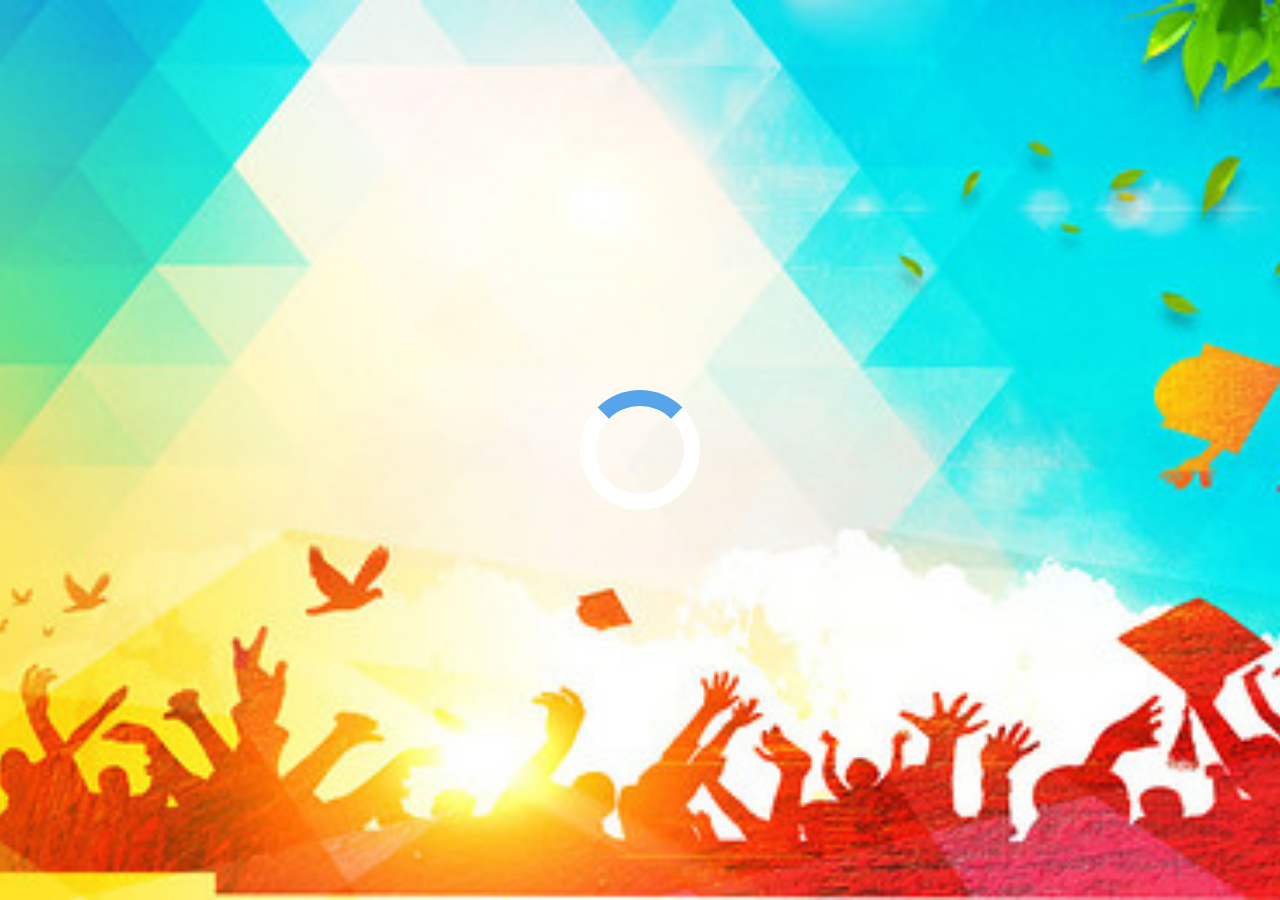
<file: teenStatic.html>
<!DOCTYPE html>
<html lang="en">
<head>
    <meta charset="UTF-8">
    <title>TEEN</title>
    <link rel="stylesheet" href="app.css" />
    <link rel="stylesheet" href="game.css" />
    <link rel="stylesheet" type="text/css" href="css/style.css">
    <style>
        body  {
            background-image: url("img/teen2.jpg");


        }
        @font-face {
            font-family: "Good Times";
            src: url("fonts/good times rg.ttf");

        }

    </style>
</head>
<body>
<div class="container">
    <div id="loader"></div>
    <div id="game" class="justify-center flex-column hidden" >
        <div id="hud">
            <div id="hud-item">
                <p id="progressText" class="hud-prefix" style=" font-family: 'Good Times'; ">
                    Question
                </p>
                <div id="progressBar">
                    <div id="progressBarFull" ></div>
                </div>
            </div>
            <div id="hud-item">
                <p class="hud-prefix" style="font-family: 'Good Times';">
                    Score
                </p>
                <h1 class="hud-main-text" id="score" style="font-family: 'Good Times'; color: #080808">
                    0
                </h1>
            </div>
        </div>
        <h2 id="question" style="font-family: 'Good Times'; font-size: 300%; word-spacing: 0.3em;"></h2>
        <div class="choice-container">
            <p class="choice-prefix" style="font-family: 'Good Times'; ">A</p>
            <p class="choice-text" data-number="1" id="boolean_one" style="font-family: 'Good Times'; word-spacing: 0.3em;"></p>
            <!--Cusotm attribute data-number-->
        </div>
        <div class="choice-container">
            <p class="choice-prefix" style="font-family: 'Good Times';">B</p>
            <p class="choice-text" data-number="2" id="boolean_two" style="font-family: 'Good Times'; word-spacing: 0.3em;"></p>
        </div>
        <div class="choice-container" id="extra1" >
            <p class="choice-prefix" style="font-family: 'Good Times';">C</p>
            <p class="choice-text" data-number="3" style="font-family: 'Good Times'; word-spacing: 0.3em;"></p>
        </div>
        <div class="choice-container" id="extra2">
            <p class="choice-prefix" style="font-family: 'Good Times';">D</p>
            <p class="choice-text" data-number="4" style="font-family: 'Good Times'; word-spacing: 0.3em;"></p>
        </div>

    </div>
</div>
<script src="game.js"></script>
</body>
</html>
</file>
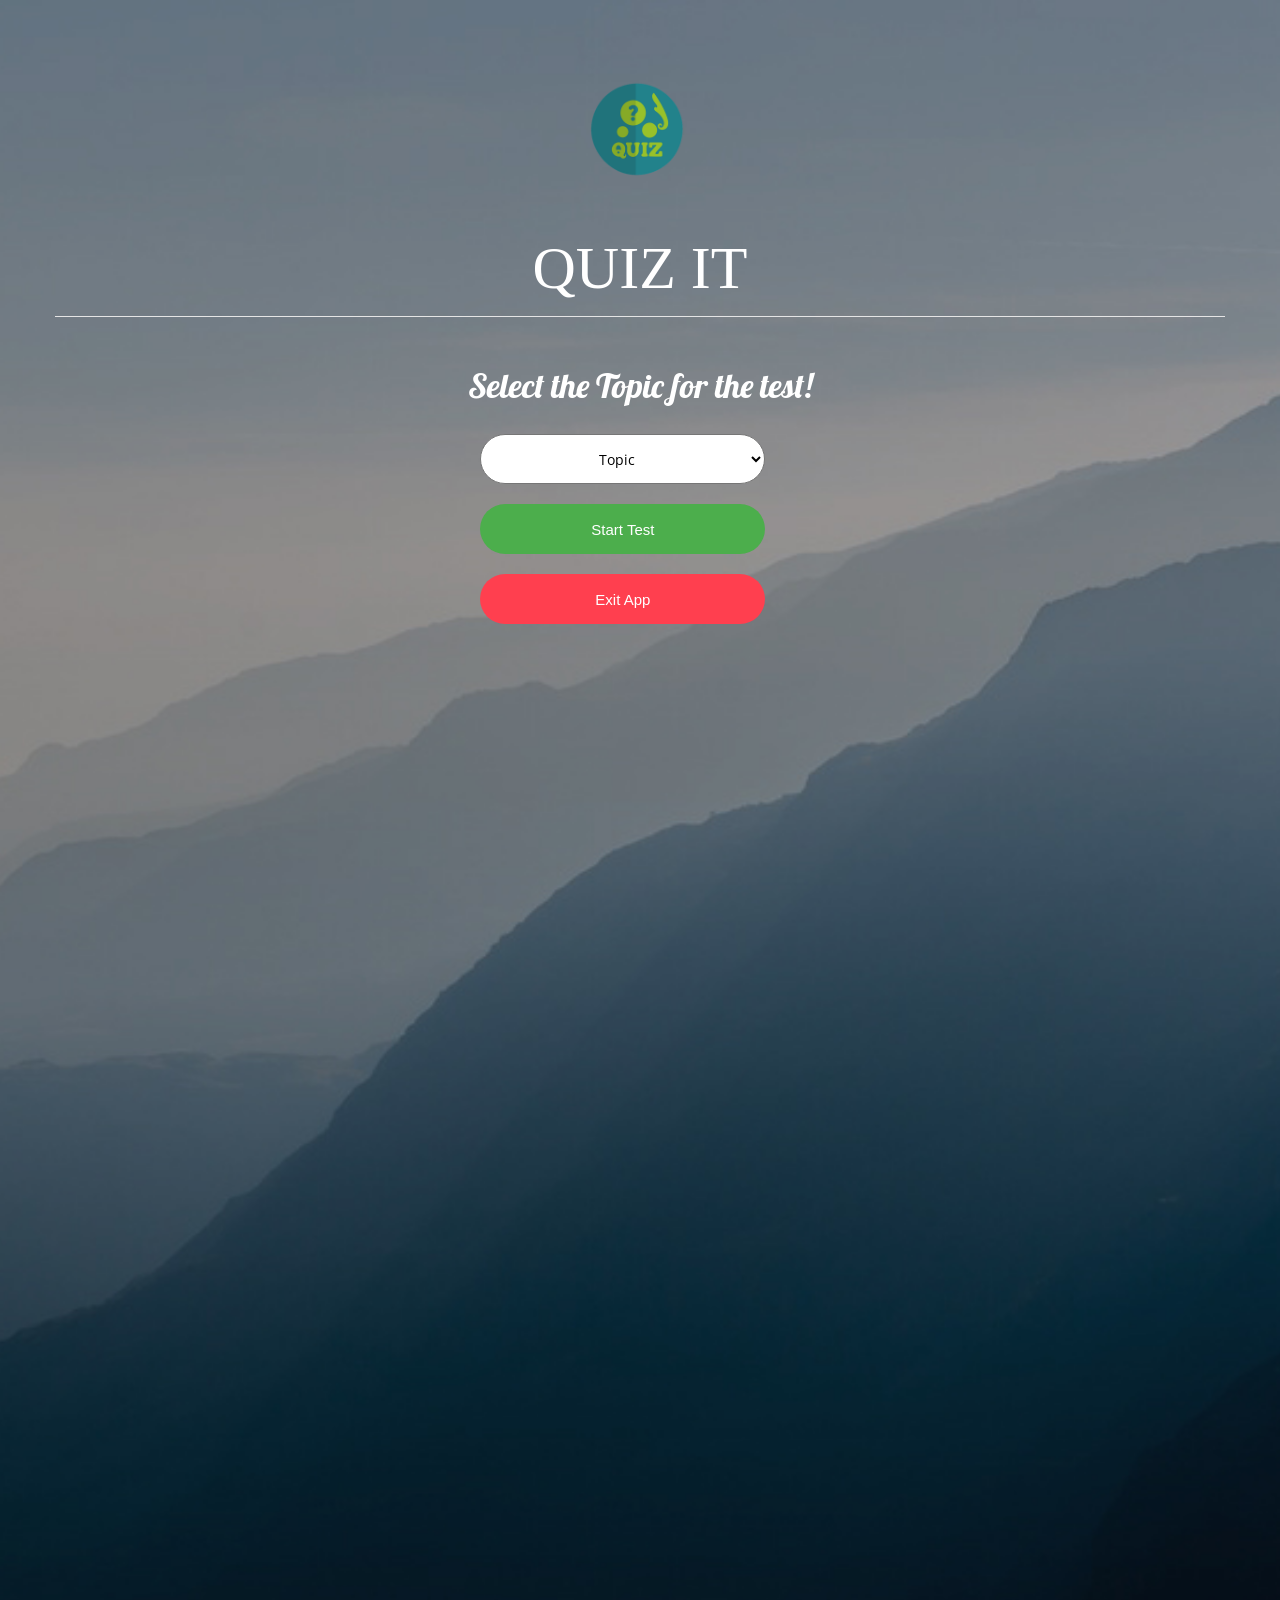
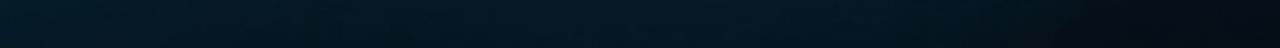
<file: topic.html>
<!DOCTYPE html>
<html lang="en">

<head>
    <meta charset="utf-8">
    <meta name="viewport" content="width=device-width, initial-scale=1">
    <title>Topic Selection</title>

    <link href='https://fonts.googleapis.com/css?family=Lobster|Open+Sans:400,400italic,300italic,300|Raleway:300,400,600' rel='stylesheet' type='text/css'>
    <link rel="stylesheet" type="text/css" href="css/font-awesome.min.css">
    <link rel="stylesheet" type="text/css" href="css/bootstrap.min.css">
    <link rel="stylesheet" type="text/css" href="css/animate.css">
    <link rel="stylesheet" type="text/css" href="css/style.css">
    <style>
        input[type="number"]::placeholder {

            /* Firefox, Chrome, Opera */
            text-align: center;
        }
        input[type="text"]::placeholder {

            /* Firefox, Chrome, Opera */
            text-align: center;
        }
    </style>

</head>

<body onLoad="addOption_list()" style="margin-bottom: 80%;">
<div class="content">
    <div class="container wow fadeInUp delay-03s">
        <div class="row">
            <div class="logo text-center">
                <img src="img/logo.png" alt="logo" width="150">
                <h1 class="modal-header fa-bold" style="font-size:60px;font-family:serif;" >QUIZ IT</h1>
            </div>


            <h2 class="subs-title text-center">Select the Topic for the test!</h2>

        </div>
    </div>


        <div class="container" >


            <form class="subscribe_form" style="width: 25%;  margin-left: 36%;" id="form" name="drop_list">

                <select  required id="comboBox" name="topic_list" style="

    height: 50px;
    position: relative;
    color: #000000;
    background-color: #FFFFFF;
    border-radius: 25px;
    width: 100%;
    text-align: center;
    text-align-last: center;

    font-family: "Roboto Slab",serif;
                font-size: 18px;"  >
                <Option value="" style="text-align:center;">Topic</option>
                </select>
                <br>
                <input type="submit" value="Start Test" style="margin-top:7%; background-color: #4cae4c; color: white" name="submitButton" class="btn btn-default">
                <input class="btn" type="button" id="exit" onclick="bye()" style="margin-top:7%; color: white; background-color: #ff3f4f" value="Exit App">

            </form>

        </div>
       <!--<br>-->
        <!--<br>-->
        <!--<br>-->
        <!--<br>-->
    <!--<section id="about" class="section-padding">-->
        <!--<div class="container">-->
            <!--<div class="row">-->
                <!--<div class="col-md-12 col-sm-12 text-center">-->
                    <!--<div class="about-title">-->
                        <!--<h2>About Us</h2>-->
                        <!--<p>We aware the smart people about their smartness.</p>-->
                    <!--</div>-->
                    <!--<div class="col-md-3 col-sm-6 col-xs-12 wow fadeInUp delay-02s">-->
                        <!--<div class="img">-->
                            <!--<i class="fa fa-refresh"></i>-->
                        <!--</div>-->
                        <!--<h3 class="abt-hd">Our process</h3>-->
                        <!--<p>Is fluent as water </p>-->
                    <!--</div>-->
                    <!--<div class="col-md-3 col-sm-6 col-xs-12 wow fadeInUp delay-04s">-->
                        <!--<div class="img">-->
                            <!--<i class="fa fa-eye"></i>-->
                        <!--</div>-->
                        <!--<h3 class="abt-hd">Our Vision</h3>-->
                        <!--<p>Is clear as glass</p>-->
                    <!--</div>-->
                    <!--<div class="col-md-3 col-sm-6 col-xs-12 wow fadeInUp delay-06s">-->
                        <!--<div class="img">-->
                            <!--<i class="fa fa-cogs"></i>-->
                        <!--</div>-->
                        <!--<h3 class="abt-hd">Our Approach</h3>-->
                        <!--<p>Is simple as can be</p>-->
                    <!--</div>-->
                    <!--<div class="col-md-3 col-sm-6 col-xs-12 wow fadeInUp delay-08s">-->
                        <!--<div class="img">-->
                            <!--<i class="fa fa-dot-circle-o"></i>-->
                        <!--</div>-->
                        <!--<h3 class="abt-hd">Our Objective</h3>-->
                        <!--<p>Is precise as geometry</p>-->
                    <!--</div>-->
                <!--</div>-->
            <!--</div>-->
        <!--</div>-->
    <!--</section>-->


<!--</div>-->

<script src="js/jquery.min.js"></script>
<script src="js/bootstrap.min.js"></script>
<script src="js/jquery.countdown.min.js"></script>
<script src="js/wow.js"></script>
<script src="js/custom.js"></script>

<script src="topic.js">  </script>
</body>

</html>
</file>
<file: css/style.css>
body {
	line-height: 1.2;
    height: 100%;
    background: #ffffff url('../img/banner01.jpg') no-repeat center top;
    background-size: cover;
	font-family: 'Open Sans', sans-serif;
}
ol, ul {
	list-style: none;
}
blockquote, q {
	quotes: none;
}
blockquote:before, blockquote:after,
q:before, q:after {
	content: '';
	content: none;
}
table {
	border-collapse: collapse;
	border-spacing: 0;
}
/**********************************
***********************************/
/**********************************
***********************************/
.content
{
	margin-top: 50px;
	color: #fff;

}
.logo img
{
	display: inline-block;
}
.logo h2
{
	font-family: 'Lobster', cursive;
	font-size: 34px;
    padding-top: 40px;
}
#countdown {
    text-align: center;
    margin:  110px 0px 69px;
    min-height: 104px;
}
#countdown > div {
    width: 100px;
    height: 100px;
    margin: 0px 1%;
    display: inline-block;
    font-size: 20px;
    line-height: 52px;
    position: relative;
    font-weight: 700;
    color: #fff;
    border: 2px solid #fff;
    border-radius: 5px;
    margin-bottom: 10px;
}
#countdown > div > span
{
	display: block;
}
.input-group-addon {
    color: #fff;
    background-color: transparent;
    border: 1px solid #ccc;
    border-radius: 4px;
}
.sub-p
{
	font-size: 14px;
	padding: 5px 0px 15px;
}
.social ul li
{
	display: inline-block;
	border: 1px solid #fff;
	border-radius: 50%;
	width: 50px;
	height: 50px;
	line-height: 50px;
	margin-right: 10px;
}
.section-padding
{
	padding: 60px;
}
.about-title h2
{
	font-size: 24px;
	font-family: 'Lobster', cursive;
	padding-bottom: 10px;
}
.img
{
	margin-top: 30px;
}
.img i
{
	font-size: 44px;
}
.subcription-info 
{
    width: 40%;
    margin: 0 auto 50px;
}
.abt-hd
{
	font-size: 20px;
	font-weight: bold;
	padding: 10px 0px 15px;
}
.contact-title i {
    color: #FFFFFF;
    font-size: 1.8em;
    text-align: right;
    display: block;
    padding: 65px 0 0 0;
}
.contact-title h2
{
    font-size: 1.2em;
    font-weight: 600;
    color: #fff;
    text-align: right;
    text-transform: uppercase;
    letter-spacing: 1px;
    padding: 15px 0px 30px;
}
.contact-title p {
    text-align: right;
    margin-top: -5px;
    color: rgba(236,240,241,0.9);
    font-size: 13px;
    word-spacing: 1px;
    line-height: 25px;
    padding-bottom: 30px;
}
.contact input[type="text"], .contact input[type="email"] {
    width: 100%;
    background: transparent;
    border: 1px solid #EDEDED;
    margin-bottom: 20px;
    font-size: 13px;
    outline: none;
    color: #ffffff;
}
.social a i
{
    color: #fff;
    display: block;
    line-height: 48px;

}
.social a:hover
{
    text-decoration: none;
}
#contact-info
{
	padding: 0px 0px 40px;
}
.contact textarea {
    width: 100%;
    background: transparent;
    font-size: 13px;
    padding: 15px;
    height: 100px;
    border: 1px solid #EDEDED;
    outline: none;
    resize: none;
    margin-bottom: 5px;
    color: #ffffff;
}

.contact-submit {
    background-color: #24B7A4;
    border: 2px solid #24B7A4;
    color: #FFFFFF;
    width: 100%;
    display: block;
    word-spacing: 1px;
    outline: none;
    margin: 0 auto;
    font-size: 13px;
    text-transform: uppercase;
    margin-top: 10px;
    font-weight: 700;
    padding: 10px;
    -webkit-transition: all 0.3s ease-in-out !important;
    -moz-transition: all 0.3s ease-in-out !important;
    -ms-transition: all 0.3s ease-in-out !important;
    -o-transition: all 0.3s ease-in-out !important;
    transition: all 0.3s ease-in-out !important;
}

.validation {
    color: red;
    display:none;
    margin: 0 0 20px;
    font-weight:400;
    font-size:13px;
}

#sendmessage {
    color: green;
    border:1px solid green;
    display:none;
    text-align:center;
    padding:15px;
    font-weight:600;
    margin-bottom:15px;
}

#errormessage {
    color: red;
    display:none;
    border:1px solid red;
    text-align:center;
    padding:15px;
    font-weight:600;
    margin-bottom:15px;
}

#sendmessage.show, #errormessage.show, .show {
	display:block;
}

footer {
    padding: 30px;
    color: #fff;
    text-align: center;
    background-color: #242830;
}
.footer a
{
    color: #24B7A4;
}
.credits {
    padding-top: 10px;
}

.subscribe_form {
    position: relative;

}
.subscribe_form .subscribe {
    right: 0px;
    top: 0px;
    width: 160px;
    height: 50px;
    position: absolute;
    color: #FFF;
    background-color: #24B7A4;
    border: medium none;
    border-bottom-left-radius: 0px;
    border-top-left-radius: 0px;
    font-family: "Roboto Slab",serif;
    font-size: 18px;
}
h2.subs-title  {
    font-family: 'Lobster', cursive;
    font-size: 34px;
    padding: 30px 0px 20px;
}
.subscribe_form input {
    height: 50px;
    border: none;
    width: 100%;
    font-family: 'Lato', sans-serif;
    font-size: 15px;
    border-radius: 30px;
    color: #000;
}
.subscribe_form input[type=email]
{
    padding-left: 30px;
}
/**********************************
Media Queries
***********************************/
@media (min-width: 501px) and (max-width: 901px) {
    .contact-title{
        padding: 15px;
}
.section-padding {
        padding: 60px 30px;
}
.subscribe_form .subscribe {
    width: 100px;
    font-size: 15px;
}
.subcription-info {
        width: 60%;
        margin: 0 auto;
}
body{
    overflow-x:hidden; 
}
}
@media (min-width: 20px) and (max-width: 500px) {
    .contact-title{
        padding: 15px;
}
.section-padding {
        padding: 60px 30px;
}
.subscribe_form .subscribe {
    width: 100px;
    font-size: 15px;
}
.subcription-info {
        width: 80%;
        margin: 0 auto;
}
.reg-padding {
    margin: 100px;
    width: 800px;
    padding: 10px 5px;
    text-align: center;
}
}
</file>
<file: game2.css>
.choice-container {

    margin-bottom: 0.5rem;
    width: 90%;
    font-size: 1.8rem;
    border: 0.1rem solid rgb(86, 165, 235, 0.25);
    background-color: white;
}

.choice-container:hover {
    cursor: pointer;
    box-shadow: 0 0.4rem 1.4rem 0 rgba(86, 185, 235, 0.5);
    transform: translateY(-0.1rem);
    transition: transform 150ms;
}

.choice-prefix {
    padding: 1.5rem 2.5rem;
    background-color: #56a5eb;
    color: white;
}





.choice-text {
    padding: 1.5rem;
    width: 100%;
}

.choice-area {
    padding: 1.5rem;
    width: 100%;

}



.correct {
    background-color: #28a745;
}

.incorrect {
    background-color: #dc3545;
}

/* HUD */

#hud {

    justify-content: space-between;

}

.hud-prefix {
    text-align: center;

    font-size: 2rem;
    margin-top: 15%;
    padding-left: 0px;
    padding-right: 0px;
}

.hud-main-text {
    text-align: center;
}

#progressBar {
    width: 20rem;
    height: 4rem;
    border: 0.3rem solid #222222;
    margin-top: 1.5rem;


}

#progressBarFull {
    height: 3.4rem;

    background-color: #222222;
    width: 0%;
}

/* LOADER */
#loader {
    border: 1.6rem solid white;
    border-radius: 50%;
    border-top: 1.6rem solid #56a5eb;
    width: 12rem;
    height: 12rem;
    animation: spin 2s linear infinite;
}

@keyframes spin {
    0% {
        transform: rotate(0deg);
    }
    100% {
        transform: rotate(360deg);
    }
}
/* Style the button that is used to open and close the collapsible content */
.collapsible {
    background-color: #eee;
    color: #444;
    cursor: pointer;
    padding: 18px;
    width: 100%;
    border: none;
    text-align: left;
    outline: none;
    font-size: 15px;
}

/* Add a background color to the button if it is clicked on (add the .active class with JS), and when you move the mouse over it (hover) */
.active, .collapsible:hover {
    background-color: #ccc;
}

/* Style the collapsible content. Note: hidden by default */
.content2 {
    padding: 0 18px;
    display: none;
    overflow: hidden;
    background-color: #f1f1f1;
}
</file>
<file: app2.css>
:root {
    background-color: #ecf5ff;
    font-size: 62.5%;
}

* {
    box-sizing: border-box;
    font-family: Arial, Helvetica, sans-serif;
    margin: 0;
    padding: 0;
    color: #333;
}

h1,
h2,
h3,
h4 {
    margin-bottom: 1rem;
}





h2 {
    font-size: 4.2vw;
    margin-bottom: 4rem;
    font-weight: 700;
}


/* UTILITIES */



.text-center {
    text-align: center;
}

.hidden {
    display: none;
}

/* BUTTONS */
.btn {
    font-size: 1.8rem;
    padding: 1rem 0;
    width: 20rem;
    text-align: center;
    border: 0.1rem solid #56a5eb;
    margin-bottom: 1rem;
    margin-top: 1rem;
    margin-right: 2rem;
    text-decoration: none;
    color: #56a5eb;
    background-color: white;
}


.btn:hover {
    cursor: pointer;
    box-shadow: 0 0.4rem 1.4rem 0 rgba(86, 185, 235, 0.5);
    transform: translateY(-0.1rem);
    transition: transform 150ms;
}

.btn[disabled]:hover {
    cursor: not-allowed;
    box-shadow: none;
    transform: none;
}

/* FORMS */
form {
    width: 100%;
        display: flex;
        flex-direction: column;
    align-items: center;
}

input {
    margin-bottom: 1rem;

    width: 20rem;
    padding: 1.5rem;
    font-size: 1.8rem;
    border: none;
    box-shadow: 0 0.1rem 1.4rem 0 rgba(86, 185, 235, 0.5);
}

input::placeholder {
    color: #aaa;
}
</file>
<file: app.css>
:root {
  background-color: #ecf5ff;
  font-size: 62.5%;
}

* {
  box-sizing: border-box;
  font-family: Arial, Helvetica, sans-serif;
  margin: 0;
  padding: 0;
  color: #333;
}

h1,
h2,
h3,
h4 {
  margin-bottom: 1rem;
}

h1 {
  font-size: 5.4rem;
  color: #56a5eb;
  margin-bottom: 5rem;
}

h1 > span {
  font-size: 2.4rem;
  font-weight: 500;
}

h2 {
  font-size: 4.2rem;
  margin-bottom: 4rem;
  font-weight: 700;
}

h3 {
  font-size: 2.8rem;
  font-weight: 500;
}

/* UTILITIES */

.container {
  width: 100vw;
  height: 100vh;
  display: flex;
  justify-content: center;
  align-items: center;
  max-width: 80rem;
  margin: 0 auto;
  padding: 2rem;
}

.container > * {
  width: 100%;
}

.flex-column {
  display: flex;
  flex-direction: column;
}

.flex-center {
  justify-content: center;
  align-items: center;
}

.justify-center {
  justify-content: center;
}

.text-center {
  text-align: center;
}

.hidden {
  display: none;
}

/* BUTTONS */
.btn {
  font-size: 1.8rem;
  padding: 1rem 0;
  width: 20rem;
  text-align: center;
  border: 0.1rem solid #56a5eb;
  margin-bottom: 1rem;
  text-decoration: none;
  color: #56a5eb;
  background-color: white;
}

.btn:hover {
  cursor: pointer;
  box-shadow: 0 0.4rem 1.4rem 0 rgba(86, 185, 235, 0.5);
  transform: translateY(-0.1rem);
  transition: transform 150ms;
}

.btn[disabled]:hover {
  cursor: not-allowed;
  box-shadow: none;
  transform: none;
}

/* FORMS */
form {
  width: 100%;
  display: flex;
  flex-direction: column;
  align-items: center;
}

input {
  margin-bottom: 1rem;
  width: 20rem;
  padding: 1.5rem;
  font-size: 1.8rem;
  border: none;
  box-shadow: 0 0.1rem 1.4rem 0 rgba(86, 185, 235, 0.5);
}

input::placeholder {
  color: #aaa;
}
</file>
<file: game.css>
.choice-container {
  display: flex;
  margin-bottom: 0.5rem;
  width: 100%;
  font-size: 1.8rem;
  border: 0.1rem solid rgb(86, 165, 235, 0.25);
  background-color: white;
}

.choice-container:hover {
  cursor: pointer;
  box-shadow: 0 0.4rem 1.4rem 0 rgba(86, 185, 235, 0.5);
  transform: translateY(-0.1rem);
  transition: transform 150ms;
}

.choice-prefix {
  padding: 1.5rem 2.5rem;
  background-color: #56a5eb;
  color: white;
}





.choice-text {
  padding: 1.5rem;
  width: 100%;
}

.choice-area {
  padding: 1.5rem;
  width: 100%;

}



.correct {
  background-color: #28a745;
}

.incorrect {
  background-color: #dc3545;
}

/* HUD */

  #hud {
    display: flex;
    justify-content: space-between;
  }

.hud-prefix {
  text-align: center;
  font-size: 2rem;
}

.hud-main-text {
  text-align: center;
}

#progressBar {
  width: 20rem;
  height: 4rem;
  border: 0.3rem solid #222222;
  margin-top: 1.5rem;
}

#progressBarFull {
  height: 3.4rem;

  background-color: #222222;
  width: 0%;
}

/* LOADER */
#loader {
  border: 1.6rem solid white;
  border-radius: 50%;
  border-top: 1.6rem solid #56a5eb;
  width: 12rem;
  height: 12rem;
  animation: spin 2s linear infinite;
}

@keyframes spin {
  0% {
    transform: rotate(0deg);
  }
  100% {
    transform: rotate(360deg);
  }
}
/* Style the button that is used to open and close the collapsible content */
.collapsible {
  background-color: #eee;
  color: #444;
  cursor: pointer;
  padding: 18px;
  width: 100%;
  border: none;
  text-align: left;
  outline: none;
  font-size: 15px;
}

/* Add a background color to the button if it is clicked on (add the .active class with JS), and when you move the mouse over it (hover) */
.active, .collapsible:hover {
  background-color: #ccc;
}

/* Style the collapsible content. Note: hidden by default */
.content {
  padding: 0 18px;
  display: none;
  overflow: hidden;
  background-color: #f1f1f1;
}
</file>
<file: highscores.css>
#highScoresList {
  list-style: none;
  padding-left: 0;
  margin-bottom: 4rem;
}

.high-score {
  font-size: 2.8rem;
  margin-bottom: 0.5rem;
}

.high-score:hover {
  transform: scale(1.025);
}
</file>
